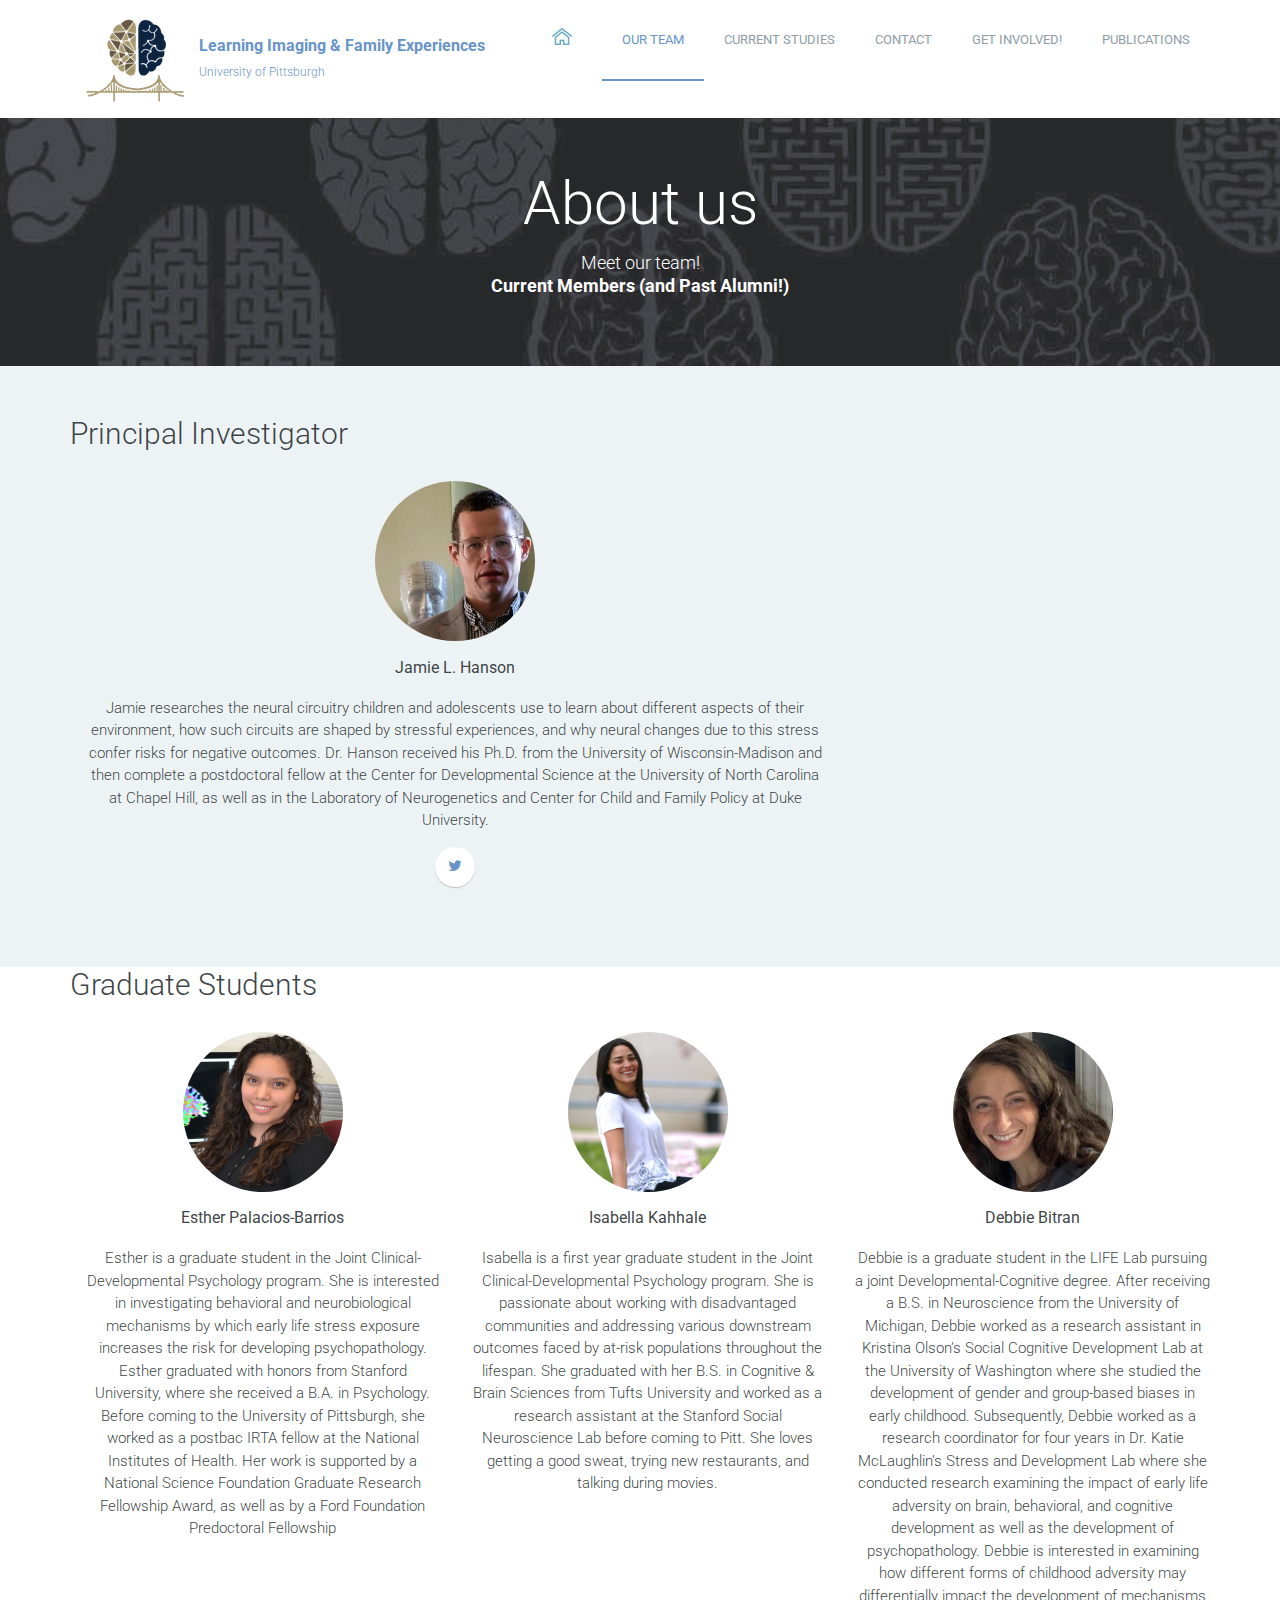
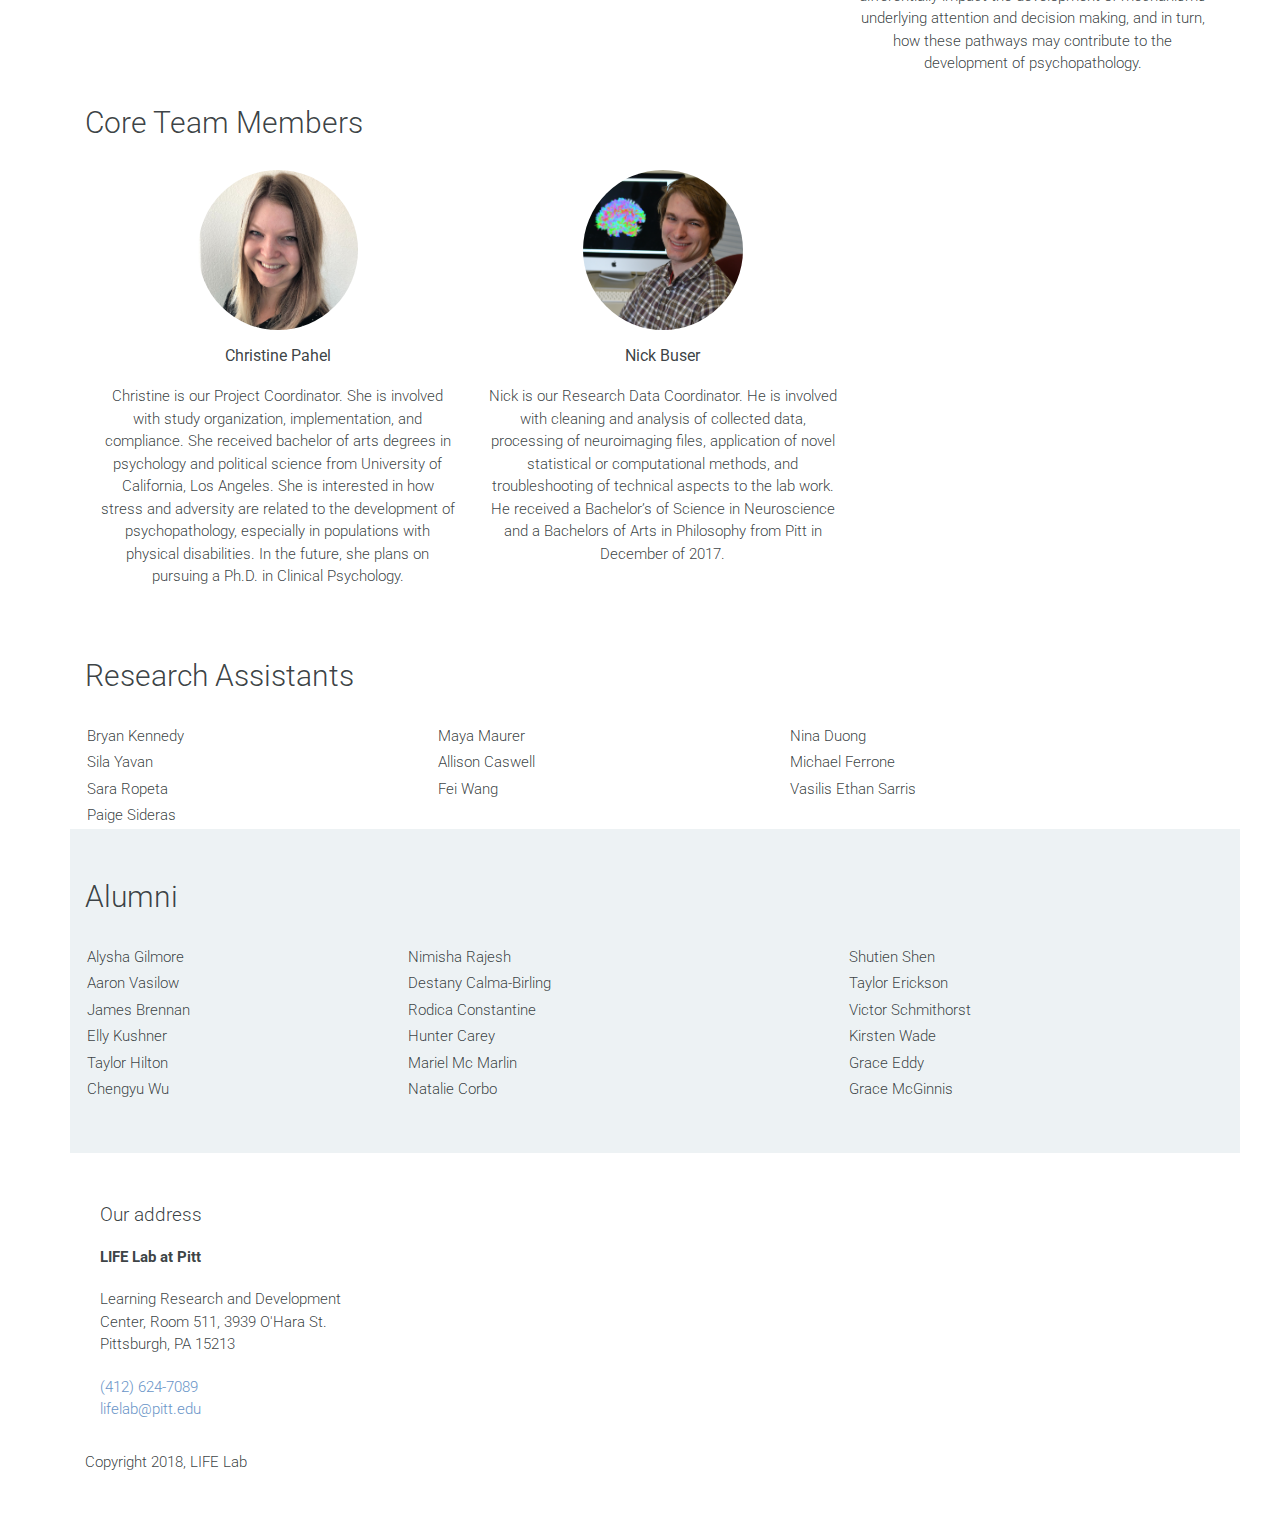
<file: about.html>
<!DOCTYPE html>
<html lang="en">
	<head>
		<meta charset="UTF-8">
		<meta http-equiv="X-UA-Compatible" content="IE=edge">
		<meta name="viewport" content="width=device-width, initial-scale=1.0,maximum-scale=1">

		<title>About: LIFE Lab </title>

		<!-- Loading third party fonts -->
		<link href="http://fonts.googleapis.com/css?family=Roboto:300,400,700|" rel="stylesheet" type="text/css">
		<link href="fonts/font-awesome.min.css" rel="stylesheet" type="text/css">

		<!-- Loading main css file -->
		<link rel="stylesheet" href="style.css">

		<!--[if lt IE 9]>
		<script src="js/ie-support/html5.js"></script>
		<script src="js/ie-support/respond.js"></script>
		<![endif]-->

	</head>



	<body>

		<div class="site-content">
			<header class="site-header" data-bg-image="">
				<div class="container">
					<div class="header-bar">
						<a href="index.html" class="branding">
							<img src="images/logo.png" alt="images/logo.png" class="logo">
							<div class="logo-type">
								<h1 class="site-title">Learning Imaging & Family Experiences</h1>
								<small class="site-description">University of Pittsburgh</small>
							</div>
						</a>

						<nav class="main-navigation">
							<button class="menu-toggle"><i class="fa fa-bars"></i></button>
							<ul class="menu">
								<li class="home menu-item"><a href="index.html"><img src="images/home-icon.png" alt="Home"></a></li>
								<li class="menu-item current-menu-item"><a href="about.html">Our Team</a></li>
								<li class="menu-item"><a href="projects.html">Current Studies</a></li>
								<li class="menu-item"><a href="contact.html">Contact</a></li>
                                                                <li class="menu-item"><a href="get_involved.html">Get Involved!</a></li>
								<li class="menu-item"><a href="publications.html">Publications</a></li>
							</ul>
						</nav>

						<div class="mobile-navigation"></div>
					</div>
				</div>
			</header>

			<div class="page-head" data-bg-image="images/page-head-1.jpg">
				<div class="container">
					<h2 class="page-title">About us</h2>
					<small>Meet our team! </small>
					<h3> Current Members (and Past Alumni!) </h3>
				</div>
			</div>


				<div class="fullwidth-block" data-bg-color="#edf2f4">
					<div class="container">
						<h2 class="section-title">Principal Investigator</h2>
						<div class="row">
							<div class="col-md-8">
								<div class="team">
									<img src="images/hanson.jpg" alt="" class="team-image">
									<h3 class="team-name">Jamie L. Hanson</h3>
									<p>Jamie researches the neural circuitry children and adolescents use to learn about different aspects of their environment, how such circuits are shaped by stressful experiences, and why neural changes due to this stress confer risks for negative outcomes. Dr. Hanson received his Ph.D. from the University of Wisconsin-Madison and then complete a postdoctoral fellow at the Center for Developmental Science at the University of North Carolina at Chapel Hill, as well as in the Laboratory of Neurogenetics and Center for Child and Family Policy at Duke University. </p>
									<div class="social-links">
										<a href="https://twitter.com/jamielarsh"><i class="fa fa-twitter"></i></a>
									</div>
								</div>
							</div>
						</div>
					</div>
				</div>



					<div class="container">
						<h2 class="section-title">Graduate Students </h2>
						<div class="row">
							<div class="col-md-4">
									<div class="team">
									<img src="images/Esther_3.jpeg" alt="" class="team-image">
									<h3 class="team-name">Esther Palacios-Barrios</h3>
									<p>Esther is a graduate student in the Joint Clinical-Developmental Psychology program. She is interested in investigating behavioral and neurobiological mechanisms by which early life stress exposure increases the risk for developing psychopathology. Esther graduated with honors from Stanford University, where she received a B.A. in Psychology. Before coming to the University of Pittsburgh, she worked as a postbac IRTA fellow at the National Institutes of Health. Her work is supported by a National Science Foundation Graduate Research Fellowship Award, as well as by a Ford Foundation Predoctoral Fellowship</p>
									<div class="social-links">
									</div>
								</div>
							</div>


								<div class="col-md-4">
								<div class="team">
									<img src="images/IsabellaKahhale.png" alt="" class="team-image">
									<h3 class="team-name">Isabella Kahhale</h3>
									<p>Isabella is a first year graduate student in the Joint Clinical-Developmental Psychology program. She is passionate about working with disadvantaged communities and addressing various downstream outcomes faced by at-risk populations throughout the lifespan. She graduated with her B.S. in Cognitive & Brain Sciences from Tufts University and worked as a research assistant at the Stanford Social Neuroscience Lab before coming to Pitt. She loves getting a good sweat, trying new restaurants, and talking during movies.</p>
									<div class="social-links">
									</div>
								</div>
							</div>
								<div class="col-md-4">
								<div class="team">
									<img src="images/Debbie_Bitran_2Crop.jpg" alt="" class="team-image">
									<h3 class="team-name">Debbie Bitran</h3>
									<p>Debbie is a graduate student in the LIFE Lab pursuing a joint Developmental-Cognitive degree. After receiving a B.S. in Neuroscience from the University of Michigan, Debbie worked as a research assistant in Kristina Olson’s Social Cognitive Development Lab at the University of Washington where she studied the development of gender and group-based biases in early childhood. Subsequently, Debbie worked as a research coordinator for four years in Dr. Katie McLaughlin’s Stress and Development Lab where she conducted research examining the impact of early life adversity on brain, behavioral, and cognitive development as well as the development of psychopathology. Debbie is interested in examining how different forms of childhood adversity may differentially impact the development of mechanisms underlying attention and decision making, and in turn, how these pathways may contribute to the development of psychopathology.
</p>
									<div class="social-links">
									</div>
								</div>
							</div>





					<div class="container">
						<h2 class="section-title">Core Team Members</h2>
						<div class="row">
							<div class="col-md-4">
								<div class="team">
									<img src="images/Kristy2Crop.jpg" alt="" class="team-image">
									<h3 class="team-name">Christine Pahel</h3>
									<p>Christine is our Project Coordinator. She is involved with study organization, implementation, and compliance. She received bachelor of arts degrees in psychology and political science from University of California, Los Angeles. She is interested in how stress and adversity are related to the development of psychopathology, especially in populations with physical disabilities. In the future, she plans on pursuing a Ph.D. in Clinical Psychology.</p>
									<div class="social-links">
									</div>
								</div>
							</div>


							<div class="col-md-4">
								<div class="team">
									<img src="images/Nick1.jpg" alt="" class="team-image">
									<h3 class="team-name">Nick Buser</h3>
									<p>Nick is our Research Data Coordinator. He is involved with cleaning and analysis of collected data, processing of neuroimaging files, application of novel statistical or computational methods, and troubleshooting of technical aspects to the lab work. He received a Bachelor’s of Science in Neuroscience and a Bachelors of Arts in Philosophy from Pitt in December of 2017.</p>
									<div class="social-links">
									</div>
								</div>
							</div>
								<div class="col-md-4">

						</div>
						</div>
					</div>


				<div class="row">
					<div class="container Research_Assistants">
						<h2 class="section-title">Research Assistants</h2>
						<div class="row">


							<table>
								<tr>
									<td>Bryan Kennedy</td>
									<td>Maya Maurer</td>
									<td>Nina Duong</td>
								</tr>

								<tr>
									<td>Sila Yavan</td>
									<td>Allison Caswell</td>
									<td>Michael Ferrone</td>
								</tr>

								<tr>
									<td>Sara Ropeta</td>
									<td>Fei Wang</td>
									<td>Vasilis Ethan Sarris</td>
								</tr>
								<tr>
									<td>Paige Sideras</td>
							</table>
						</div>
					</div>
				</div>


				<div class="row">
					<div class="fullwidth-block" data-bg-color="#edf2f4">
					<div class="container">


						<h2 class="section-title">Alumni</h2>


							<table>
								<tr>
									<td>Alysha Gilmore</td>
									<td>Nimisha Rajesh</td>
									<td>Shutien Shen</td>
								</tr>

								<tr>
									<td>Aaron Vasilow</td>
									<td>Destany Calma-Birling</td>
									<td>Taylor Erickson</td>
								</tr>

								<tr>
									<td>James Brennan</td>
									<td>Rodica Constantine</td>
									<td>Victor Schmithorst</td>
								</tr>

								<tr>
									<td>Elly Kushner</td>
									<td>Hunter Carey</td>
									<td>Kirsten Wade</td>
								</tr>

								<tr>
									<td>Taylor Hilton</td>
									<td>Mariel Mc Marlin</td>
 									<td>Grace Eddy</td>
								</tr>
								<tr>
									<td>Chengyu Wu</td>
									<td>Natalie Corbo</td>
									<td>Grace McGinnis</td>
							</table>


					</div> <!-- .container -->
				</div>



			</main> <!-- .main-content -->

			<footer class="site-footer">
				<div class="container">
					<div class="row">
						<div class="col-md-3">
							<div class="widget">
								<h3 class="widget-title">Our address</h3>
								<strong>LIFE Lab at Pitt</strong>
								<address>Learning Research and Development Center, Room 511, 3939 O'Hara St. Pittsburgh, PA 15213</address>
								<a href="tel:+1 412 624 7089">(412) 624-7089</a> <br>
								<a href="mailto:lifelab@pitt.edu">lifelab@pitt.edu</a>
							</div>
						</div>
					</div>
					 <!-- .row -->
					<p class="colophon">Copyright 2018, LIFE Lab</p>
				</div>
			</div> <!-- .container -->
			</footer>
		</div>


		<script src="js/jquery-1.11.1.min.js"></script>
		<script src="js/plugins.js"></script>
		<script src="js/app.js"></script>

	</body>

</html>
</file>
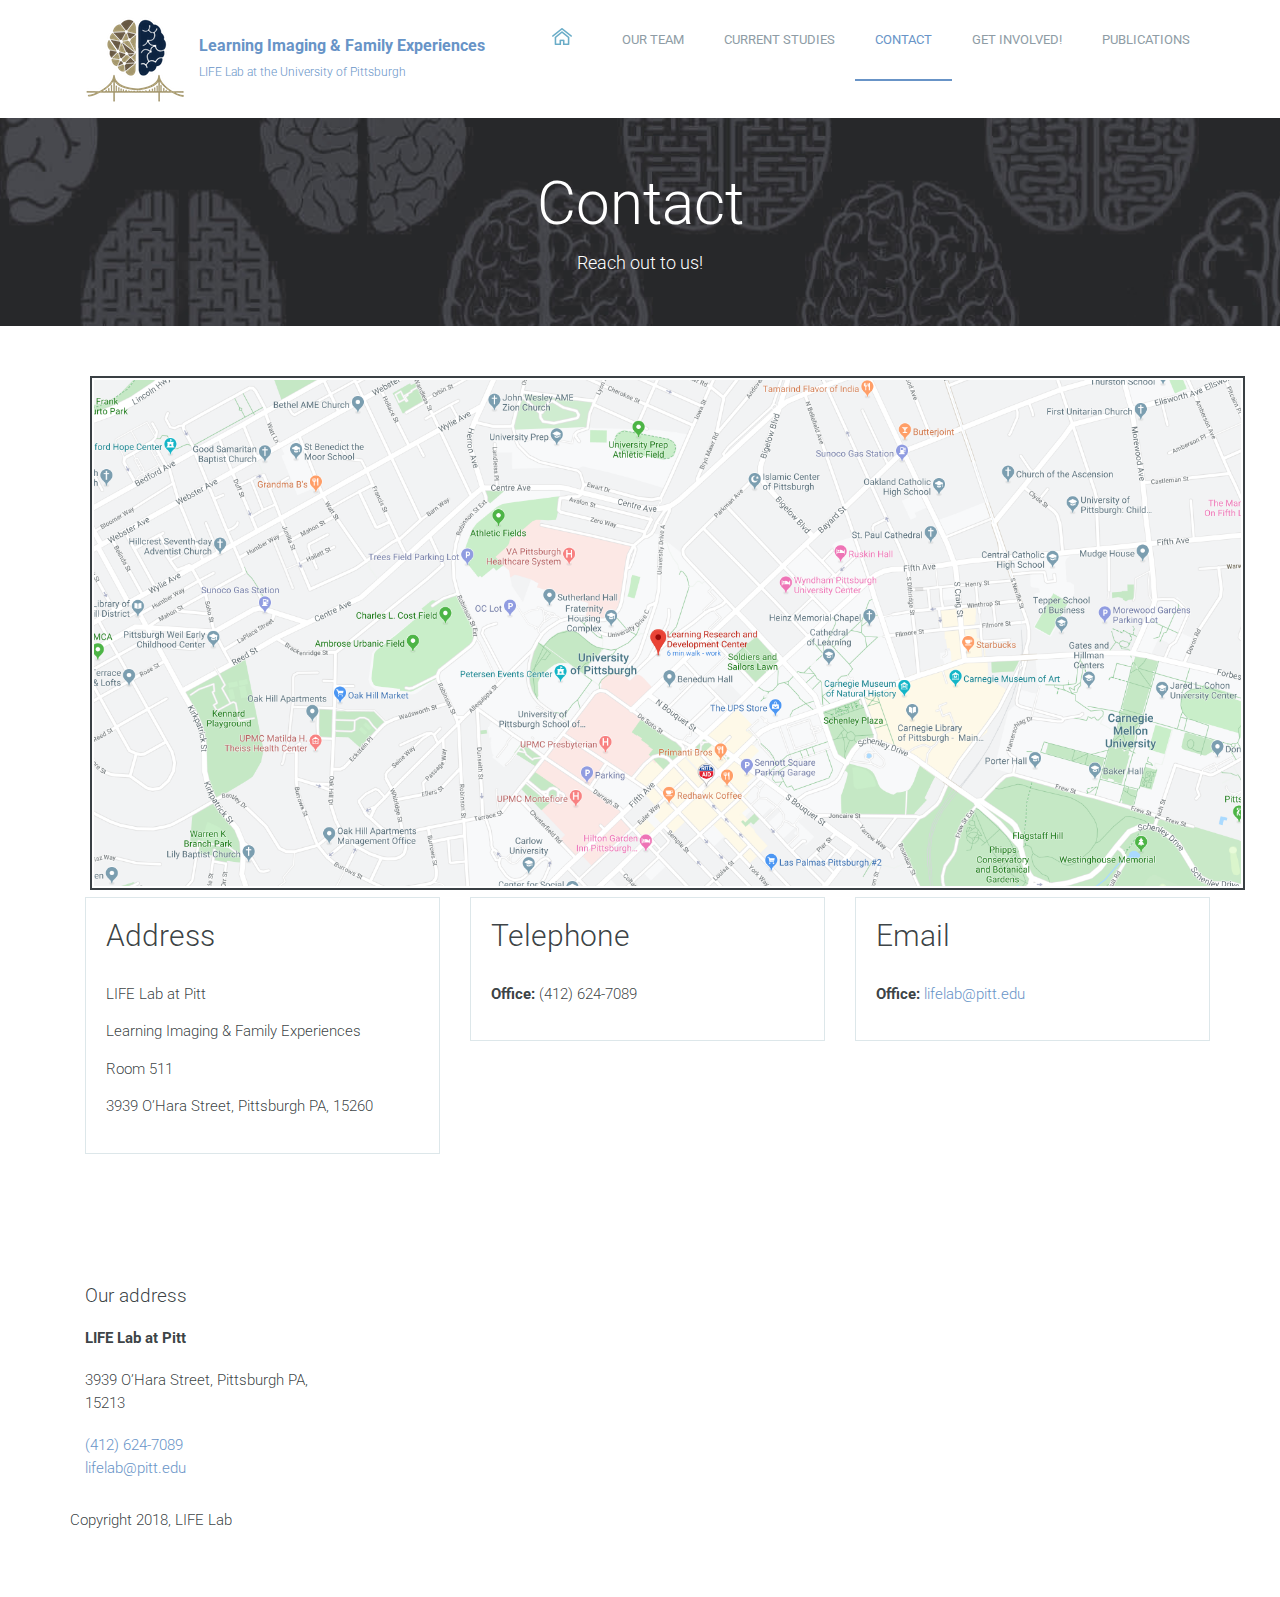
<file: contact.html>
<!DOCTYPE html>
<html lang="en">
	<head>
		<meta charset="UTF-8">
		<meta http-equiv="X-UA-Compatible" content="IE=edge">
		<meta name="viewport" content="width=device-width, initial-scale=1.0,maximum-scale=1">

		<title>Contact : LIFE Lab</title>

		<!-- Loading third party fonts -->
		<link href="http://fonts.googleapis.com/css?family=Roboto:300,400,700|" rel="stylesheet" type="text/css">
		<link href="fonts/font-awesome.min.css" rel="stylesheet" type="text/css">

		<!-- Loading main css file -->
		<link rel="stylesheet" href="style.css">

		<!--[if lt IE 9]>
		<script src="js/ie-support/html5.js"></script>
		<script src="js/ie-support/respond.js"></script>
		<![endif]-->

	</head>


	<body>

		<div class="site-content">
			<header class="site-header" data-bg-image="">
				<div class="container">
					<div class="header-bar">
						<a href="index.html" class="branding">
							<img src="images/logo.png" alt="" class="logo">
							<div class="logo-type">
								<h1 class="site-title">Learning Imaging & Family Experiences</h1>
								<small class="site-description">LIFE Lab at the University of Pittsburgh</small>
							</div>
						</a>

						<nav class="main-navigation">
							<button class="menu-toggle"><i class="fa fa-bars"></i></button>
							<ul class="menu">
								<li class="home menu-item"><a href="index.html"><img src="images/home-icon.png" alt="Home"></a></li>
								<li class="menu-item"><a href="about.html">Our Team</a></li>
								<li class="menu-item"><a href="projects.html">Current Studies</a></li>
								<li class="menu-item current-menu-item"><a href="contact.html">Contact</a></li>
                                                                <li class="menu-item"><a href="get_involved.html">Get Involved!</a></li>
								<li class="menu-item"><a href="publications.html">Publications</a></li>
							</ul>
						</nav>

						<div class="mobile-navigation"></div>
					</div>
				</div>
			</header>

			<div class="page-head" data-bg-image="images/page-head-1.jpg">
				<div class="container">
					<h2 class="page-title">Contact</h2>
					<small>Reach out to us!</small>
				</div>
			</div>

			<main class="main-content">

				<div class="fullwidth-block">
					<div class="container">
						<div class="row">
								<img src="images/LRDC_Location.png" class="LRDC_Map"> </img>
						</div>
						 <div class="row">
						 	<div class="col-md-4">
						 		<div class="boxed-content">
						 			<h2 class="section-title">Address</h2>
						 			<address>
										<p>LIFE Lab at Pitt</p>
						 				<p>Learning Imaging & Family Experiences</p>
										<p>Room 511</p>
										<p>3939 O’Hara Street, Pittsburgh PA, 15260</p>
									</address>
						 		</div>
						 	</div>
						 	<div class="col-md-4">
						 		<div class="boxed-content">
						 			<h2 class="section-title">Telephone</h2>
						 			<p><strong>Office:</strong> (412) 624-7089</p>
						 		</div>
						 	</div>
						 	<div class="col-md-4">
						 		<div class="boxed-content">
						 			<h2 class="section-title">Email</h2>
						 			<p><strong>Office:</strong> <a href="mailto:lifelab@pitt.edu">lifelab@pitt.edu</a></p>
						 		</div>
						 	</div>
						 </div>

<!--						 <div class="row contact-form">
						 	<form action="#">
						 		<div class="col-md-4">
						 			<p><input type="text" placeholder="Your name..."></p>
						 			<p><input type="text" placeholder="Email..."></p>
						 			<p><input type="text" placeholder="Website..."></p>
						 		</div>
						 		<div class="col-md-8">
						 			<p>
						 				<textarea name="" placeholder="Message"></textarea>
						 			</p>
						 			<p class="text-right">
						 				<input type="submit" value="Send message">
						 			</p>
						 		</div>
						 	</form>
						 </div> -->
					</div>
				</div>

<!--				<div class="fullwidth-block" data-bg-color="#edf2f4">
					<div class="container">
						<div class="subscribe-form">
							<h2>Interested in notifcations for opportunities?</h2>
							<form action="">
								<input type="text" placeholder="Enter your email">
								<input type="submit" value="Subscribe">
							</form>
						</div>
					</div>
				</div> -->

			</main> <!-- .main-content -->

			<footer class="site-footer">
				<div class="container">
					<div class="row">
						<div class="col-md-3">
							<div class="widget">
								<h3 class="widget-title">Our address</h3>
								<strong>LIFE Lab at Pitt</strong>
								<address>3939 O’Hara Street, Pittsburgh PA, 15213</address>
								<a href="tel:+1 412 624 7089">(412) 624-7089</a> <br>
								<a href="mailto:lifelab@pitt.edu">lifelab@pitt.edu</a>
							</div>
						</div>

					</div> <!-- .row -->
					<p class="colophon">Copyright 2018, LIFE Lab</p>
				</div> <!-- .container -->
			</div>
			</footer>


		<script src="js/jquery-1.11.1.min.js"></script>
		<script type="text/javascript" src="http://maps.google.com/maps/api/js?sensor=false&amp;language=en"></script>
		<script src="js/plugins.js"></script>
		<script src="js/app.js"></script>

	</body>

</html>
</file>
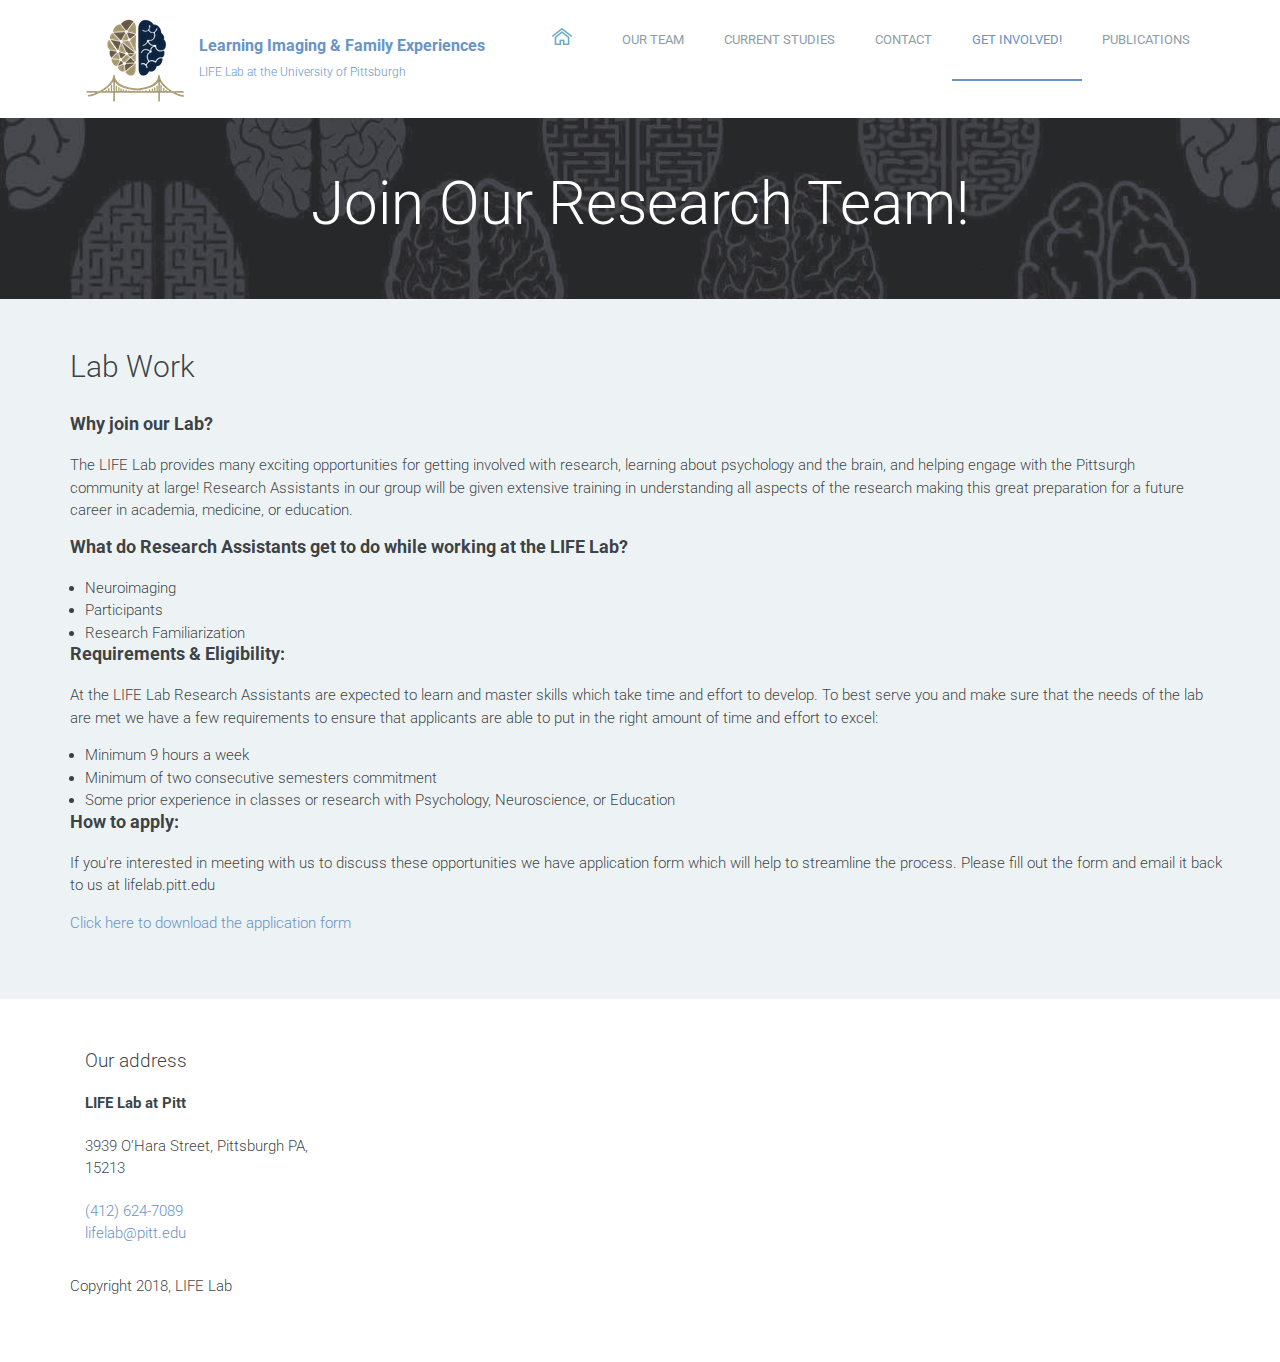
<file: get_involved.html>
<!DOCTYPE html>
<html lang="en">
	<head>
		<meta charset="UTF-8">
		<meta http-equiv="X-UA-Compatible" content="IE=edge">
		<meta name="viewport" content="width=device-width, initial-scale=1.0,maximum-scale=1">

		<title>About: LIFE Lab </title>

		<!-- Loading third party fonts -->
		<link href="http://fonts.googleapis.com/css?family=Roboto:300,400,700|" rel="stylesheet" type="text/css">
		<link href="fonts/font-awesome.min.css" rel="stylesheet" type="text/css">

		<!-- Loading main css file -->
		<link rel="stylesheet" href="style.css">

		<!--[if lt IE 9]>
		<script src="js/ie-support/html5.js"></script>
		<script src="js/ie-support/respond.js"></script>
		<![endif]-->

	</head>



	<body>

		<div class="site-content">
			<header class="site-header" data-bg-image="">
				<div class="container">
					<div class="header-bar">
						<a href="index.html" class="branding">
							<img src="images/logo.png" alt="" class="logo">
							<div class="logo-type">
								<h1 class="site-title">Learning Imaging & Family Experiences</h1>
								<small class="site-description">LIFE Lab at the University of Pittsburgh</small>
							</div>
						</a>

						<nav class="main-navigation">
							<button class="menu-toggle"><i class="fa fa-bars"></i></button>
							<ul class="menu">
								<li class="home menu-item"><a href="index.html"><img src="images/home-icon.png" alt="Home"></a></li>
								<li class="menu-item"><a href="about.html">Our Team</a></li>
								<li class="menu-item"><a href="projects.html">Current Studies</a></li>
								<li class="menu-item"><a href="contact.html">Contact</a></li>
                                                                <li class="menu-item current-menu-item"><a href="get_involved.html">Get Involved!</a></li>
								<li class="menu-item"><a href="publications.html">Publications</a></li>
							</ul>
						</nav>

						<div class="mobile-navigation"></div>
					</div>
				</div>
			</header>

			<div class="page-head" data-bg-image="images/page-head-1.jpg">
				<div class="container">
					<h2 class="page-title">Join Our Research Team!</h2>
				</div>
			</div>


			<main class="main-content">

 				<div class="fullwidth-block" data-bg-color="#edf2f4">
					<div class="container">
						<h2 class="section-title">Lab Work</h2>
							<h3> Why join our Lab? </h3>
								<p> The LIFE Lab provides many exciting opportunities for getting involved with research, learning about psychology and the brain, and helping engage with the Pittsurgh community at large! Research Assistants in our group will be given extensive training in understanding all aspects of the research making this great preparation for a future career in academia, medicine, or education. </p>

							<h3>What do Research Assistants get to do while working at the LIFE Lab?</h3>

						<div class="row">
							<div class="col-md-4">
							<!--	<div class="post">
									<figure class="featured-image"><img src="images/diffusion1.png" alt=""></figure>
									<h2 class="entry-title">Diffusion Imaging</h2>
									<small class="date"></small>
									<p>Opportunities to learn how to work with novel techniques in brain imaging!</p>
								</div>
							</div>
							<div class="col-md-4">
								<div class="post">
									<figure class="featured-image"><img src="images/AYD2.jpg" alt=""></figure>
									<h2 class="entry-title">Research Adolescent and Childhood Development</h2>
									<small class="date"></small>
									<p>Multiple active studies providing the chance to become familiar with psychological measures, research, and interacting with participants!</p>
								</div> -->

							<ul>
								<li> Neuroimaging</li>
								<li> Participants</li>
								<li> Research Familiarization </li>
							</ul>
							</div>
						</div> <!-- .row -->

						<div class="row">
							<h3> Requirements & Eligibility: </h3>
								<p> At the LIFE Lab Research Assistants are expected to learn and master skills which take time and effort to develop. To best serve you and make sure that the needs of the lab are met we have a few requirements to ensure that applicants are able to put in the right amount of time and effort to excel: </p>
								<ul class="extra_indent">
									<li>Minimum 9 hours a week</li>
									<li>Minimum of two consecutive semesters commitment</li>
									<li>Some prior experience in classes or research with Psychology, Neuroscience, or Education</li>
								</ul>
						

							<h3> How to apply: </h3>
								<p> If you're interested in meeting with us to discuss these opportunities we have application form which will help to streamline the process. Please fill out the form and email it back to us at lifelab.pitt.edu</p>
								<p><a href="application.doc">Click here to download the application form</a></p>
					</div> <!-- .container -->
				</div> <!-- .fullwidth-block -->


			</main>
	<footer class="site-footer">
				<div class="container">
					<div class="row">
						<div class="col-md-3">
							<div class="widget">
								<h3 class="widget-title">Our address</h3>
								<strong>LIFE Lab at Pitt</strong>
								<address>3939 O’Hara Street, Pittsburgh PA, 15213</address>
								<a href="tel:+1 412 624 7089">(412) 624-7089</a> <br>
								<a href="mailto:lifelab@pitt.edu">lifelab@pitt.edu</a>
							</div>
						</div>

					</div> <!-- .row -->
					<p class="colophon">Copyright 2018, LIFE Lab</p>
				</div> <!-- .container -->
			</div>
			</footer>


		<script src="js/jquery-1.11.1.min.js"></script>
		<script type="text/javascript" src="http://maps.google.com/maps/api/js?sensor=false&amp;language=en"></script>
		<script src="js/plugins.js"></script>
		<script src="js/app.js"></script>

	</body>

</html>
</file>
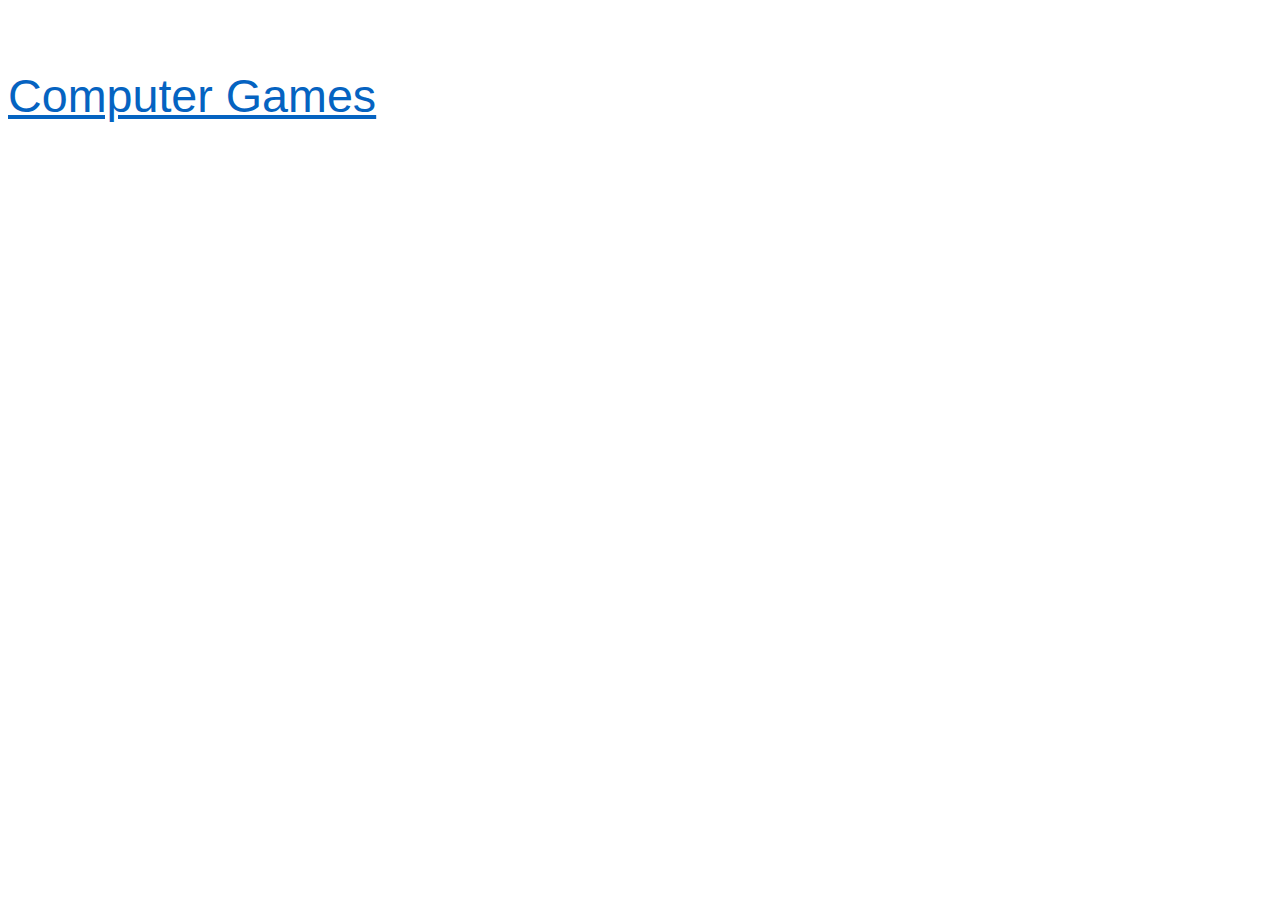
<file: pennhills.html>
<html xmlns:o="urn:schemas-microsoft-com:office:office"
xmlns:w="urn:schemas-microsoft-com:office:word"
xmlns:m="http://schemas.microsoft.com/office/2004/12/omml"
xmlns="http://www.w3.org/TR/REC-html40">

<head>
<meta http-equiv=Content-Type content="text/html; charset=utf-8">
<meta name=ProgId content=Word.Document>
<meta name=Generator content="Microsoft Word 15">
<meta name=Originator content="Microsoft Word 15">
<link rel=File-List href="Full%20Gorilla%20Task%20Battery.fld/filelist.xml">
<!--[if gte mso 9]><xml>
 <o:DocumentProperties>
  <o:Author>Jamie Hanson</o:Author>
  <o:LastAuthor>Jamie Hanson</o:LastAuthor>
  <o:Revision>1</o:Revision>
  <o:TotalTime>1</o:TotalTime>
  <o:Created>2019-02-27T21:28:00Z</o:Created>
  <o:LastSaved>2019-02-27T21:29:00Z</o:LastSaved>
  <o:Pages>1</o:Pages>
  <o:Words>19</o:Words>
  <o:Characters>109</o:Characters>
  <o:Lines>1</o:Lines>
  <o:Paragraphs>1</o:Paragraphs>
  <o:CharactersWithSpaces>127</o:CharactersWithSpaces>
  <o:Version>16.00</o:Version>
 </o:DocumentProperties>
 <o:OfficeDocumentSettings>
  <o:AllowPNG/>
 </o:OfficeDocumentSettings>
</xml><![endif]-->
<link rel=themeData href="Full%20Gorilla%20Task%20Battery.fld/themedata.thmx">
<link rel=colorSchemeMapping
href="Full%20Gorilla%20Task%20Battery.fld/colorschememapping.xml">
<!--[if gte mso 9]><xml>
 <w:WordDocument>
  <w:SpellingState>Clean</w:SpellingState>
  <w:GrammarState>Clean</w:GrammarState>
  <w:TrackMoves>false</w:TrackMoves>
  <w:TrackFormatting/>
  <w:PunctuationKerning/>
  <w:ValidateAgainstSchemas/>
  <w:SaveIfXMLInvalid>false</w:SaveIfXMLInvalid>
  <w:IgnoreMixedContent>false</w:IgnoreMixedContent>
  <w:AlwaysShowPlaceholderText>false</w:AlwaysShowPlaceholderText>
  <w:DoNotPromoteQF/>
  <w:LidThemeOther>EN-US</w:LidThemeOther>
  <w:LidThemeAsian>X-NONE</w:LidThemeAsian>
  <w:LidThemeComplexScript>X-NONE</w:LidThemeComplexScript>
  <w:Compatibility>
   <w:BreakWrappedTables/>
   <w:SnapToGridInCell/>
   <w:WrapTextWithPunct/>
   <w:UseAsianBreakRules/>
   <w:DontGrowAutofit/>
   <w:SplitPgBreakAndParaMark/>
   <w:EnableOpenTypeKerning/>
   <w:DontFlipMirrorIndents/>
   <w:OverrideTableStyleHps/>
  </w:Compatibility>
  <m:mathPr>
   <m:mathFont m:val="Cambria Math"/>
   <m:brkBin m:val="before"/>
   <m:brkBinSub m:val="&#45;-"/>
   <m:smallFrac m:val="off"/>
   <m:dispDef/>
   <m:lMargin m:val="0"/>
   <m:rMargin m:val="0"/>
   <m:defJc m:val="centerGroup"/>
   <m:wrapIndent m:val="1440"/>
   <m:intLim m:val="subSup"/>
   <m:naryLim m:val="undOvr"/>
  </m:mathPr></w:WordDocument>
</xml><![endif]--><!--[if gte mso 9]><xml>
 <w:LatentStyles DefLockedState="false" DefUnhideWhenUsed="false"
  DefSemiHidden="false" DefQFormat="false" DefPriority="99"
  LatentStyleCount="375">
  <w:LsdException Locked="false" Priority="0" QFormat="true" Name="Normal"/>
  <w:LsdException Locked="false" Priority="9" QFormat="true" Name="heading 1"/>
  <w:LsdException Locked="false" Priority="9" SemiHidden="true"
   UnhideWhenUsed="true" QFormat="true" Name="heading 2"/>
  <w:LsdException Locked="false" Priority="9" SemiHidden="true"
   UnhideWhenUsed="true" QFormat="true" Name="heading 3"/>
  <w:LsdException Locked="false" Priority="9" SemiHidden="true"
   UnhideWhenUsed="true" QFormat="true" Name="heading 4"/>
  <w:LsdException Locked="false" Priority="9" SemiHidden="true"
   UnhideWhenUsed="true" QFormat="true" Name="heading 5"/>
  <w:LsdException Locked="false" Priority="9" SemiHidden="true"
   UnhideWhenUsed="true" QFormat="true" Name="heading 6"/>
  <w:LsdException Locked="false" Priority="9" SemiHidden="true"
   UnhideWhenUsed="true" QFormat="true" Name="heading 7"/>
  <w:LsdException Locked="false" Priority="9" SemiHidden="true"
   UnhideWhenUsed="true" QFormat="true" Name="heading 8"/>
  <w:LsdException Locked="false" Priority="9" SemiHidden="true"
   UnhideWhenUsed="true" QFormat="true" Name="heading 9"/>
  <w:LsdException Locked="false" SemiHidden="true" UnhideWhenUsed="true"
   Name="index 1"/>
  <w:LsdException Locked="false" SemiHidden="true" UnhideWhenUsed="true"
   Name="index 2"/>
  <w:LsdException Locked="false" SemiHidden="true" UnhideWhenUsed="true"
   Name="index 3"/>
  <w:LsdException Locked="false" SemiHidden="true" UnhideWhenUsed="true"
   Name="index 4"/>
  <w:LsdException Locked="false" SemiHidden="true" UnhideWhenUsed="true"
   Name="index 5"/>
  <w:LsdException Locked="false" SemiHidden="true" UnhideWhenUsed="true"
   Name="index 6"/>
  <w:LsdException Locked="false" SemiHidden="true" UnhideWhenUsed="true"
   Name="index 7"/>
  <w:LsdException Locked="false" SemiHidden="true" UnhideWhenUsed="true"
   Name="index 8"/>
  <w:LsdException Locked="false" SemiHidden="true" UnhideWhenUsed="true"
   Name="index 9"/>
  <w:LsdException Locked="false" Priority="39" SemiHidden="true"
   UnhideWhenUsed="true" Name="toc 1"/>
  <w:LsdException Locked="false" Priority="39" SemiHidden="true"
   UnhideWhenUsed="true" Name="toc 2"/>
  <w:LsdException Locked="false" Priority="39" SemiHidden="true"
   UnhideWhenUsed="true" Name="toc 3"/>
  <w:LsdException Locked="false" Priority="39" SemiHidden="true"
   UnhideWhenUsed="true" Name="toc 4"/>
  <w:LsdException Locked="false" Priority="39" SemiHidden="true"
   UnhideWhenUsed="true" Name="toc 5"/>
  <w:LsdException Locked="false" Priority="39" SemiHidden="true"
   UnhideWhenUsed="true" Name="toc 6"/>
  <w:LsdException Locked="false" Priority="39" SemiHidden="true"
   UnhideWhenUsed="true" Name="toc 7"/>
  <w:LsdException Locked="false" Priority="39" SemiHidden="true"
   UnhideWhenUsed="true" Name="toc 8"/>
  <w:LsdException Locked="false" Priority="39" SemiHidden="true"
   UnhideWhenUsed="true" Name="toc 9"/>
  <w:LsdException Locked="false" SemiHidden="true" UnhideWhenUsed="true"
   Name="Normal Indent"/>
  <w:LsdException Locked="false" SemiHidden="true" UnhideWhenUsed="true"
   Name="footnote text"/>
  <w:LsdException Locked="false" SemiHidden="true" UnhideWhenUsed="true"
   Name="annotation text"/>
  <w:LsdException Locked="false" SemiHidden="true" UnhideWhenUsed="true"
   Name="header"/>
  <w:LsdException Locked="false" SemiHidden="true" UnhideWhenUsed="true"
   Name="footer"/>
  <w:LsdException Locked="false" SemiHidden="true" UnhideWhenUsed="true"
   Name="index heading"/>
  <w:LsdException Locked="false" Priority="35" SemiHidden="true"
   UnhideWhenUsed="true" QFormat="true" Name="caption"/>
  <w:LsdException Locked="false" SemiHidden="true" UnhideWhenUsed="true"
   Name="table of figures"/>
  <w:LsdException Locked="false" SemiHidden="true" UnhideWhenUsed="true"
   Name="envelope address"/>
  <w:LsdException Locked="false" SemiHidden="true" UnhideWhenUsed="true"
   Name="envelope return"/>
  <w:LsdException Locked="false" SemiHidden="true" UnhideWhenUsed="true"
   Name="footnote reference"/>
  <w:LsdException Locked="false" SemiHidden="true" UnhideWhenUsed="true"
   Name="annotation reference"/>
  <w:LsdException Locked="false" SemiHidden="true" UnhideWhenUsed="true"
   Name="line number"/>
  <w:LsdException Locked="false" SemiHidden="true" UnhideWhenUsed="true"
   Name="page number"/>
  <w:LsdException Locked="false" SemiHidden="true" UnhideWhenUsed="true"
   Name="endnote reference"/>
  <w:LsdException Locked="false" SemiHidden="true" UnhideWhenUsed="true"
   Name="endnote text"/>
  <w:LsdException Locked="false" SemiHidden="true" UnhideWhenUsed="true"
   Name="table of authorities"/>
  <w:LsdException Locked="false" SemiHidden="true" UnhideWhenUsed="true"
   Name="macro"/>
  <w:LsdException Locked="false" SemiHidden="true" UnhideWhenUsed="true"
   Name="toa heading"/>
  <w:LsdException Locked="false" SemiHidden="true" UnhideWhenUsed="true"
   Name="List"/>
  <w:LsdException Locked="false" SemiHidden="true" UnhideWhenUsed="true"
   Name="List Bullet"/>
  <w:LsdException Locked="false" SemiHidden="true" UnhideWhenUsed="true"
   Name="List Number"/>
  <w:LsdException Locked="false" SemiHidden="true" UnhideWhenUsed="true"
   Name="List 2"/>
  <w:LsdException Locked="false" SemiHidden="true" UnhideWhenUsed="true"
   Name="List 3"/>
  <w:LsdException Locked="false" SemiHidden="true" UnhideWhenUsed="true"
   Name="List 4"/>
  <w:LsdException Locked="false" SemiHidden="true" UnhideWhenUsed="true"
   Name="List 5"/>
  <w:LsdException Locked="false" SemiHidden="true" UnhideWhenUsed="true"
   Name="List Bullet 2"/>
  <w:LsdException Locked="false" SemiHidden="true" UnhideWhenUsed="true"
   Name="List Bullet 3"/>
  <w:LsdException Locked="false" SemiHidden="true" UnhideWhenUsed="true"
   Name="List Bullet 4"/>
  <w:LsdException Locked="false" SemiHidden="true" UnhideWhenUsed="true"
   Name="List Bullet 5"/>
  <w:LsdException Locked="false" SemiHidden="true" UnhideWhenUsed="true"
   Name="List Number 2"/>
  <w:LsdException Locked="false" SemiHidden="true" UnhideWhenUsed="true"
   Name="List Number 3"/>
  <w:LsdException Locked="false" SemiHidden="true" UnhideWhenUsed="true"
   Name="List Number 4"/>
  <w:LsdException Locked="false" SemiHidden="true" UnhideWhenUsed="true"
   Name="List Number 5"/>
  <w:LsdException Locked="false" Priority="10" QFormat="true" Name="Title"/>
  <w:LsdException Locked="false" SemiHidden="true" UnhideWhenUsed="true"
   Name="Closing"/>
  <w:LsdException Locked="false" SemiHidden="true" UnhideWhenUsed="true"
   Name="Signature"/>
  <w:LsdException Locked="false" Priority="1" SemiHidden="true"
   UnhideWhenUsed="true" Name="Default Paragraph Font"/>
  <w:LsdException Locked="false" SemiHidden="true" UnhideWhenUsed="true"
   Name="Body Text"/>
  <w:LsdException Locked="false" SemiHidden="true" UnhideWhenUsed="true"
   Name="Body Text Indent"/>
  <w:LsdException Locked="false" SemiHidden="true" UnhideWhenUsed="true"
   Name="List Continue"/>
  <w:LsdException Locked="false" SemiHidden="true" UnhideWhenUsed="true"
   Name="List Continue 2"/>
  <w:LsdException Locked="false" SemiHidden="true" UnhideWhenUsed="true"
   Name="List Continue 3"/>
  <w:LsdException Locked="false" SemiHidden="true" UnhideWhenUsed="true"
   Name="List Continue 4"/>
  <w:LsdException Locked="false" SemiHidden="true" UnhideWhenUsed="true"
   Name="List Continue 5"/>
  <w:LsdException Locked="false" SemiHidden="true" UnhideWhenUsed="true"
   Name="Message Header"/>
  <w:LsdException Locked="false" Priority="11" QFormat="true" Name="Subtitle"/>
  <w:LsdException Locked="false" SemiHidden="true" UnhideWhenUsed="true"
   Name="Salutation"/>
  <w:LsdException Locked="false" SemiHidden="true" UnhideWhenUsed="true"
   Name="Date"/>
  <w:LsdException Locked="false" SemiHidden="true" UnhideWhenUsed="true"
   Name="Body Text First Indent"/>
  <w:LsdException Locked="false" SemiHidden="true" UnhideWhenUsed="true"
   Name="Body Text First Indent 2"/>
  <w:LsdException Locked="false" SemiHidden="true" UnhideWhenUsed="true"
   Name="Note Heading"/>
  <w:LsdException Locked="false" SemiHidden="true" UnhideWhenUsed="true"
   Name="Body Text 2"/>
  <w:LsdException Locked="false" SemiHidden="true" UnhideWhenUsed="true"
   Name="Body Text 3"/>
  <w:LsdException Locked="false" SemiHidden="true" UnhideWhenUsed="true"
   Name="Body Text Indent 2"/>
  <w:LsdException Locked="false" SemiHidden="true" UnhideWhenUsed="true"
   Name="Body Text Indent 3"/>
  <w:LsdException Locked="false" SemiHidden="true" UnhideWhenUsed="true"
   Name="Block Text"/>
  <w:LsdException Locked="false" SemiHidden="true" UnhideWhenUsed="true"
   Name="Hyperlink"/>
  <w:LsdException Locked="false" SemiHidden="true" UnhideWhenUsed="true"
   Name="FollowedHyperlink"/>
  <w:LsdException Locked="false" Priority="22" QFormat="true" Name="Strong"/>
  <w:LsdException Locked="false" Priority="20" QFormat="true" Name="Emphasis"/>
  <w:LsdException Locked="false" SemiHidden="true" UnhideWhenUsed="true"
   Name="Document Map"/>
  <w:LsdException Locked="false" SemiHidden="true" UnhideWhenUsed="true"
   Name="Plain Text"/>
  <w:LsdException Locked="false" SemiHidden="true" UnhideWhenUsed="true"
   Name="E-mail Signature"/>
  <w:LsdException Locked="false" SemiHidden="true" UnhideWhenUsed="true"
   Name="HTML Top of Form"/>
  <w:LsdException Locked="false" SemiHidden="true" UnhideWhenUsed="true"
   Name="HTML Bottom of Form"/>
  <w:LsdException Locked="false" SemiHidden="true" UnhideWhenUsed="true"
   Name="Normal (Web)"/>
  <w:LsdException Locked="false" SemiHidden="true" UnhideWhenUsed="true"
   Name="HTML Acronym"/>
  <w:LsdException Locked="false" SemiHidden="true" UnhideWhenUsed="true"
   Name="HTML Address"/>
  <w:LsdException Locked="false" SemiHidden="true" UnhideWhenUsed="true"
   Name="HTML Cite"/>
  <w:LsdException Locked="false" SemiHidden="true" UnhideWhenUsed="true"
   Name="HTML Code"/>
  <w:LsdException Locked="false" SemiHidden="true" UnhideWhenUsed="true"
   Name="HTML Definition"/>
  <w:LsdException Locked="false" SemiHidden="true" UnhideWhenUsed="true"
   Name="HTML Keyboard"/>
  <w:LsdException Locked="false" SemiHidden="true" UnhideWhenUsed="true"
   Name="HTML Preformatted"/>
  <w:LsdException Locked="false" SemiHidden="true" UnhideWhenUsed="true"
   Name="HTML Sample"/>
  <w:LsdException Locked="false" SemiHidden="true" UnhideWhenUsed="true"
   Name="HTML Typewriter"/>
  <w:LsdException Locked="false" SemiHidden="true" UnhideWhenUsed="true"
   Name="HTML Variable"/>
  <w:LsdException Locked="false" SemiHidden="true" UnhideWhenUsed="true"
   Name="Normal Table"/>
  <w:LsdException Locked="false" SemiHidden="true" UnhideWhenUsed="true"
   Name="annotation subject"/>
  <w:LsdException Locked="false" SemiHidden="true" UnhideWhenUsed="true"
   Name="No List"/>
  <w:LsdException Locked="false" SemiHidden="true" UnhideWhenUsed="true"
   Name="Outline List 1"/>
  <w:LsdException Locked="false" SemiHidden="true" UnhideWhenUsed="true"
   Name="Outline List 2"/>
  <w:LsdException Locked="false" SemiHidden="true" UnhideWhenUsed="true"
   Name="Outline List 3"/>
  <w:LsdException Locked="false" SemiHidden="true" UnhideWhenUsed="true"
   Name="Table Simple 1"/>
  <w:LsdException Locked="false" SemiHidden="true" UnhideWhenUsed="true"
   Name="Table Simple 2"/>
  <w:LsdException Locked="false" SemiHidden="true" UnhideWhenUsed="true"
   Name="Table Simple 3"/>
  <w:LsdException Locked="false" SemiHidden="true" UnhideWhenUsed="true"
   Name="Table Classic 1"/>
  <w:LsdException Locked="false" SemiHidden="true" UnhideWhenUsed="true"
   Name="Table Classic 2"/>
  <w:LsdException Locked="false" SemiHidden="true" UnhideWhenUsed="true"
   Name="Table Classic 3"/>
  <w:LsdException Locked="false" SemiHidden="true" UnhideWhenUsed="true"
   Name="Table Classic 4"/>
  <w:LsdException Locked="false" SemiHidden="true" UnhideWhenUsed="true"
   Name="Table Colorful 1"/>
  <w:LsdException Locked="false" SemiHidden="true" UnhideWhenUsed="true"
   Name="Table Colorful 2"/>
  <w:LsdException Locked="false" SemiHidden="true" UnhideWhenUsed="true"
   Name="Table Colorful 3"/>
  <w:LsdException Locked="false" SemiHidden="true" UnhideWhenUsed="true"
   Name="Table Columns 1"/>
  <w:LsdException Locked="false" SemiHidden="true" UnhideWhenUsed="true"
   Name="Table Columns 2"/>
  <w:LsdException Locked="false" SemiHidden="true" UnhideWhenUsed="true"
   Name="Table Columns 3"/>
  <w:LsdException Locked="false" SemiHidden="true" UnhideWhenUsed="true"
   Name="Table Columns 4"/>
  <w:LsdException Locked="false" SemiHidden="true" UnhideWhenUsed="true"
   Name="Table Columns 5"/>
  <w:LsdException Locked="false" SemiHidden="true" UnhideWhenUsed="true"
   Name="Table Grid 1"/>
  <w:LsdException Locked="false" SemiHidden="true" UnhideWhenUsed="true"
   Name="Table Grid 2"/>
  <w:LsdException Locked="false" SemiHidden="true" UnhideWhenUsed="true"
   Name="Table Grid 3"/>
  <w:LsdException Locked="false" SemiHidden="true" UnhideWhenUsed="true"
   Name="Table Grid 4"/>
  <w:LsdException Locked="false" SemiHidden="true" UnhideWhenUsed="true"
   Name="Table Grid 5"/>
  <w:LsdException Locked="false" SemiHidden="true" UnhideWhenUsed="true"
   Name="Table Grid 6"/>
  <w:LsdException Locked="false" SemiHidden="true" UnhideWhenUsed="true"
   Name="Table Grid 7"/>
  <w:LsdException Locked="false" SemiHidden="true" UnhideWhenUsed="true"
   Name="Table Grid 8"/>
  <w:LsdException Locked="false" SemiHidden="true" UnhideWhenUsed="true"
   Name="Table List 1"/>
  <w:LsdException Locked="false" SemiHidden="true" UnhideWhenUsed="true"
   Name="Table List 2"/>
  <w:LsdException Locked="false" SemiHidden="true" UnhideWhenUsed="true"
   Name="Table List 3"/>
  <w:LsdException Locked="false" SemiHidden="true" UnhideWhenUsed="true"
   Name="Table List 4"/>
  <w:LsdException Locked="false" SemiHidden="true" UnhideWhenUsed="true"
   Name="Table List 5"/>
  <w:LsdException Locked="false" SemiHidden="true" UnhideWhenUsed="true"
   Name="Table List 6"/>
  <w:LsdException Locked="false" SemiHidden="true" UnhideWhenUsed="true"
   Name="Table List 7"/>
  <w:LsdException Locked="false" SemiHidden="true" UnhideWhenUsed="true"
   Name="Table List 8"/>
  <w:LsdException Locked="false" SemiHidden="true" UnhideWhenUsed="true"
   Name="Table 3D effects 1"/>
  <w:LsdException Locked="false" SemiHidden="true" UnhideWhenUsed="true"
   Name="Table 3D effects 2"/>
  <w:LsdException Locked="false" SemiHidden="true" UnhideWhenUsed="true"
   Name="Table 3D effects 3"/>
  <w:LsdException Locked="false" SemiHidden="true" UnhideWhenUsed="true"
   Name="Table Contemporary"/>
  <w:LsdException Locked="false" SemiHidden="true" UnhideWhenUsed="true"
   Name="Table Elegant"/>
  <w:LsdException Locked="false" SemiHidden="true" UnhideWhenUsed="true"
   Name="Table Professional"/>
  <w:LsdException Locked="false" SemiHidden="true" UnhideWhenUsed="true"
   Name="Table Subtle 1"/>
  <w:LsdException Locked="false" SemiHidden="true" UnhideWhenUsed="true"
   Name="Table Subtle 2"/>
  <w:LsdException Locked="false" SemiHidden="true" UnhideWhenUsed="true"
   Name="Table Web 1"/>
  <w:LsdException Locked="false" SemiHidden="true" UnhideWhenUsed="true"
   Name="Table Web 2"/>
  <w:LsdException Locked="false" SemiHidden="true" UnhideWhenUsed="true"
   Name="Table Web 3"/>
  <w:LsdException Locked="false" SemiHidden="true" UnhideWhenUsed="true"
   Name="Balloon Text"/>
  <w:LsdException Locked="false" Priority="39" Name="Table Grid"/>
  <w:LsdException Locked="false" SemiHidden="true" UnhideWhenUsed="true"
   Name="Table Theme"/>
  <w:LsdException Locked="false" SemiHidden="true" Name="Placeholder Text"/>
  <w:LsdException Locked="false" Priority="1" QFormat="true" Name="No Spacing"/>
  <w:LsdException Locked="false" Priority="60" Name="Light Shading"/>
  <w:LsdException Locked="false" Priority="61" Name="Light List"/>
  <w:LsdException Locked="false" Priority="62" Name="Light Grid"/>
  <w:LsdException Locked="false" Priority="63" Name="Medium Shading 1"/>
  <w:LsdException Locked="false" Priority="64" Name="Medium Shading 2"/>
  <w:LsdException Locked="false" Priority="65" Name="Medium List 1"/>
  <w:LsdException Locked="false" Priority="66" Name="Medium List 2"/>
  <w:LsdException Locked="false" Priority="67" Name="Medium Grid 1"/>
  <w:LsdException Locked="false" Priority="68" Name="Medium Grid 2"/>
  <w:LsdException Locked="false" Priority="69" Name="Medium Grid 3"/>
  <w:LsdException Locked="false" Priority="70" Name="Dark List"/>
  <w:LsdException Locked="false" Priority="71" Name="Colorful Shading"/>
  <w:LsdException Locked="false" Priority="72" Name="Colorful List"/>
  <w:LsdException Locked="false" Priority="73" Name="Colorful Grid"/>
  <w:LsdException Locked="false" Priority="60" Name="Light Shading Accent 1"/>
  <w:LsdException Locked="false" Priority="61" Name="Light List Accent 1"/>
  <w:LsdException Locked="false" Priority="62" Name="Light Grid Accent 1"/>
  <w:LsdException Locked="false" Priority="63" Name="Medium Shading 1 Accent 1"/>
  <w:LsdException Locked="false" Priority="64" Name="Medium Shading 2 Accent 1"/>
  <w:LsdException Locked="false" Priority="65" Name="Medium List 1 Accent 1"/>
  <w:LsdException Locked="false" SemiHidden="true" Name="Revision"/>
  <w:LsdException Locked="false" Priority="34" QFormat="true"
   Name="List Paragraph"/>
  <w:LsdException Locked="false" Priority="29" QFormat="true" Name="Quote"/>
  <w:LsdException Locked="false" Priority="30" QFormat="true"
   Name="Intense Quote"/>
  <w:LsdException Locked="false" Priority="66" Name="Medium List 2 Accent 1"/>
  <w:LsdException Locked="false" Priority="67" Name="Medium Grid 1 Accent 1"/>
  <w:LsdException Locked="false" Priority="68" Name="Medium Grid 2 Accent 1"/>
  <w:LsdException Locked="false" Priority="69" Name="Medium Grid 3 Accent 1"/>
  <w:LsdException Locked="false" Priority="70" Name="Dark List Accent 1"/>
  <w:LsdException Locked="false" Priority="71" Name="Colorful Shading Accent 1"/>
  <w:LsdException Locked="false" Priority="72" Name="Colorful List Accent 1"/>
  <w:LsdException Locked="false" Priority="73" Name="Colorful Grid Accent 1"/>
  <w:LsdException Locked="false" Priority="60" Name="Light Shading Accent 2"/>
  <w:LsdException Locked="false" Priority="61" Name="Light List Accent 2"/>
  <w:LsdException Locked="false" Priority="62" Name="Light Grid Accent 2"/>
  <w:LsdException Locked="false" Priority="63" Name="Medium Shading 1 Accent 2"/>
  <w:LsdException Locked="false" Priority="64" Name="Medium Shading 2 Accent 2"/>
  <w:LsdException Locked="false" Priority="65" Name="Medium List 1 Accent 2"/>
  <w:LsdException Locked="false" Priority="66" Name="Medium List 2 Accent 2"/>
  <w:LsdException Locked="false" Priority="67" Name="Medium Grid 1 Accent 2"/>
  <w:LsdException Locked="false" Priority="68" Name="Medium Grid 2 Accent 2"/>
  <w:LsdException Locked="false" Priority="69" Name="Medium Grid 3 Accent 2"/>
  <w:LsdException Locked="false" Priority="70" Name="Dark List Accent 2"/>
  <w:LsdException Locked="false" Priority="71" Name="Colorful Shading Accent 2"/>
  <w:LsdException Locked="false" Priority="72" Name="Colorful List Accent 2"/>
  <w:LsdException Locked="false" Priority="73" Name="Colorful Grid Accent 2"/>
  <w:LsdException Locked="false" Priority="60" Name="Light Shading Accent 3"/>
  <w:LsdException Locked="false" Priority="61" Name="Light List Accent 3"/>
  <w:LsdException Locked="false" Priority="62" Name="Light Grid Accent 3"/>
  <w:LsdException Locked="false" Priority="63" Name="Medium Shading 1 Accent 3"/>
  <w:LsdException Locked="false" Priority="64" Name="Medium Shading 2 Accent 3"/>
  <w:LsdException Locked="false" Priority="65" Name="Medium List 1 Accent 3"/>
  <w:LsdException Locked="false" Priority="66" Name="Medium List 2 Accent 3"/>
  <w:LsdException Locked="false" Priority="67" Name="Medium Grid 1 Accent 3"/>
  <w:LsdException Locked="false" Priority="68" Name="Medium Grid 2 Accent 3"/>
  <w:LsdException Locked="false" Priority="69" Name="Medium Grid 3 Accent 3"/>
  <w:LsdException Locked="false" Priority="70" Name="Dark List Accent 3"/>
  <w:LsdException Locked="false" Priority="71" Name="Colorful Shading Accent 3"/>
  <w:LsdException Locked="false" Priority="72" Name="Colorful List Accent 3"/>
  <w:LsdException Locked="false" Priority="73" Name="Colorful Grid Accent 3"/>
  <w:LsdException Locked="false" Priority="60" Name="Light Shading Accent 4"/>
  <w:LsdException Locked="false" Priority="61" Name="Light List Accent 4"/>
  <w:LsdException Locked="false" Priority="62" Name="Light Grid Accent 4"/>
  <w:LsdException Locked="false" Priority="63" Name="Medium Shading 1 Accent 4"/>
  <w:LsdException Locked="false" Priority="64" Name="Medium Shading 2 Accent 4"/>
  <w:LsdException Locked="false" Priority="65" Name="Medium List 1 Accent 4"/>
  <w:LsdException Locked="false" Priority="66" Name="Medium List 2 Accent 4"/>
  <w:LsdException Locked="false" Priority="67" Name="Medium Grid 1 Accent 4"/>
  <w:LsdException Locked="false" Priority="68" Name="Medium Grid 2 Accent 4"/>
  <w:LsdException Locked="false" Priority="69" Name="Medium Grid 3 Accent 4"/>
  <w:LsdException Locked="false" Priority="70" Name="Dark List Accent 4"/>
  <w:LsdException Locked="false" Priority="71" Name="Colorful Shading Accent 4"/>
  <w:LsdException Locked="false" Priority="72" Name="Colorful List Accent 4"/>
  <w:LsdException Locked="false" Priority="73" Name="Colorful Grid Accent 4"/>
  <w:LsdException Locked="false" Priority="60" Name="Light Shading Accent 5"/>
  <w:LsdException Locked="false" Priority="61" Name="Light List Accent 5"/>
  <w:LsdException Locked="false" Priority="62" Name="Light Grid Accent 5"/>
  <w:LsdException Locked="false" Priority="63" Name="Medium Shading 1 Accent 5"/>
  <w:LsdException Locked="false" Priority="64" Name="Medium Shading 2 Accent 5"/>
  <w:LsdException Locked="false" Priority="65" Name="Medium List 1 Accent 5"/>
  <w:LsdException Locked="false" Priority="66" Name="Medium List 2 Accent 5"/>
  <w:LsdException Locked="false" Priority="67" Name="Medium Grid 1 Accent 5"/>
  <w:LsdException Locked="false" Priority="68" Name="Medium Grid 2 Accent 5"/>
  <w:LsdException Locked="false" Priority="69" Name="Medium Grid 3 Accent 5"/>
  <w:LsdException Locked="false" Priority="70" Name="Dark List Accent 5"/>
  <w:LsdException Locked="false" Priority="71" Name="Colorful Shading Accent 5"/>
  <w:LsdException Locked="false" Priority="72" Name="Colorful List Accent 5"/>
  <w:LsdException Locked="false" Priority="73" Name="Colorful Grid Accent 5"/>
  <w:LsdException Locked="false" Priority="60" Name="Light Shading Accent 6"/>
  <w:LsdException Locked="false" Priority="61" Name="Light List Accent 6"/>
  <w:LsdException Locked="false" Priority="62" Name="Light Grid Accent 6"/>
  <w:LsdException Locked="false" Priority="63" Name="Medium Shading 1 Accent 6"/>
  <w:LsdException Locked="false" Priority="64" Name="Medium Shading 2 Accent 6"/>
  <w:LsdException Locked="false" Priority="65" Name="Medium List 1 Accent 6"/>
  <w:LsdException Locked="false" Priority="66" Name="Medium List 2 Accent 6"/>
  <w:LsdException Locked="false" Priority="67" Name="Medium Grid 1 Accent 6"/>
  <w:LsdException Locked="false" Priority="68" Name="Medium Grid 2 Accent 6"/>
  <w:LsdException Locked="false" Priority="69" Name="Medium Grid 3 Accent 6"/>
  <w:LsdException Locked="false" Priority="70" Name="Dark List Accent 6"/>
  <w:LsdException Locked="false" Priority="71" Name="Colorful Shading Accent 6"/>
  <w:LsdException Locked="false" Priority="72" Name="Colorful List Accent 6"/>
  <w:LsdException Locked="false" Priority="73" Name="Colorful Grid Accent 6"/>
  <w:LsdException Locked="false" Priority="19" QFormat="true"
   Name="Subtle Emphasis"/>
  <w:LsdException Locked="false" Priority="21" QFormat="true"
   Name="Intense Emphasis"/>
  <w:LsdException Locked="false" Priority="31" QFormat="true"
   Name="Subtle Reference"/>
  <w:LsdException Locked="false" Priority="32" QFormat="true"
   Name="Intense Reference"/>
  <w:LsdException Locked="false" Priority="33" QFormat="true" Name="Book Title"/>
  <w:LsdException Locked="false" Priority="37" SemiHidden="true"
   UnhideWhenUsed="true" Name="Bibliography"/>
  <w:LsdException Locked="false" Priority="39" SemiHidden="true"
   UnhideWhenUsed="true" QFormat="true" Name="TOC Heading"/>
  <w:LsdException Locked="false" Priority="41" Name="Plain Table 1"/>
  <w:LsdException Locked="false" Priority="42" Name="Plain Table 2"/>
  <w:LsdException Locked="false" Priority="43" Name="Plain Table 3"/>
  <w:LsdException Locked="false" Priority="44" Name="Plain Table 4"/>
  <w:LsdException Locked="false" Priority="45" Name="Plain Table 5"/>
  <w:LsdException Locked="false" Priority="40" Name="Grid Table Light"/>
  <w:LsdException Locked="false" Priority="46" Name="Grid Table 1 Light"/>
  <w:LsdException Locked="false" Priority="47" Name="Grid Table 2"/>
  <w:LsdException Locked="false" Priority="48" Name="Grid Table 3"/>
  <w:LsdException Locked="false" Priority="49" Name="Grid Table 4"/>
  <w:LsdException Locked="false" Priority="50" Name="Grid Table 5 Dark"/>
  <w:LsdException Locked="false" Priority="51" Name="Grid Table 6 Colorful"/>
  <w:LsdException Locked="false" Priority="52" Name="Grid Table 7 Colorful"/>
  <w:LsdException Locked="false" Priority="46"
   Name="Grid Table 1 Light Accent 1"/>
  <w:LsdException Locked="false" Priority="47" Name="Grid Table 2 Accent 1"/>
  <w:LsdException Locked="false" Priority="48" Name="Grid Table 3 Accent 1"/>
  <w:LsdException Locked="false" Priority="49" Name="Grid Table 4 Accent 1"/>
  <w:LsdException Locked="false" Priority="50" Name="Grid Table 5 Dark Accent 1"/>
  <w:LsdException Locked="false" Priority="51"
   Name="Grid Table 6 Colorful Accent 1"/>
  <w:LsdException Locked="false" Priority="52"
   Name="Grid Table 7 Colorful Accent 1"/>
  <w:LsdException Locked="false" Priority="46"
   Name="Grid Table 1 Light Accent 2"/>
  <w:LsdException Locked="false" Priority="47" Name="Grid Table 2 Accent 2"/>
  <w:LsdException Locked="false" Priority="48" Name="Grid Table 3 Accent 2"/>
  <w:LsdException Locked="false" Priority="49" Name="Grid Table 4 Accent 2"/>
  <w:LsdException Locked="false" Priority="50" Name="Grid Table 5 Dark Accent 2"/>
  <w:LsdException Locked="false" Priority="51"
   Name="Grid Table 6 Colorful Accent 2"/>
  <w:LsdException Locked="false" Priority="52"
   Name="Grid Table 7 Colorful Accent 2"/>
  <w:LsdException Locked="false" Priority="46"
   Name="Grid Table 1 Light Accent 3"/>
  <w:LsdException Locked="false" Priority="47" Name="Grid Table 2 Accent 3"/>
  <w:LsdException Locked="false" Priority="48" Name="Grid Table 3 Accent 3"/>
  <w:LsdException Locked="false" Priority="49" Name="Grid Table 4 Accent 3"/>
  <w:LsdException Locked="false" Priority="50" Name="Grid Table 5 Dark Accent 3"/>
  <w:LsdException Locked="false" Priority="51"
   Name="Grid Table 6 Colorful Accent 3"/>
  <w:LsdException Locked="false" Priority="52"
   Name="Grid Table 7 Colorful Accent 3"/>
  <w:LsdException Locked="false" Priority="46"
   Name="Grid Table 1 Light Accent 4"/>
  <w:LsdException Locked="false" Priority="47" Name="Grid Table 2 Accent 4"/>
  <w:LsdException Locked="false" Priority="48" Name="Grid Table 3 Accent 4"/>
  <w:LsdException Locked="false" Priority="49" Name="Grid Table 4 Accent 4"/>
  <w:LsdException Locked="false" Priority="50" Name="Grid Table 5 Dark Accent 4"/>
  <w:LsdException Locked="false" Priority="51"
   Name="Grid Table 6 Colorful Accent 4"/>
  <w:LsdException Locked="false" Priority="52"
   Name="Grid Table 7 Colorful Accent 4"/>
  <w:LsdException Locked="false" Priority="46"
   Name="Grid Table 1 Light Accent 5"/>
  <w:LsdException Locked="false" Priority="47" Name="Grid Table 2 Accent 5"/>
  <w:LsdException Locked="false" Priority="48" Name="Grid Table 3 Accent 5"/>
  <w:LsdException Locked="false" Priority="49" Name="Grid Table 4 Accent 5"/>
  <w:LsdException Locked="false" Priority="50" Name="Grid Table 5 Dark Accent 5"/>
  <w:LsdException Locked="false" Priority="51"
   Name="Grid Table 6 Colorful Accent 5"/>
  <w:LsdException Locked="false" Priority="52"
   Name="Grid Table 7 Colorful Accent 5"/>
  <w:LsdException Locked="false" Priority="46"
   Name="Grid Table 1 Light Accent 6"/>
  <w:LsdException Locked="false" Priority="47" Name="Grid Table 2 Accent 6"/>
  <w:LsdException Locked="false" Priority="48" Name="Grid Table 3 Accent 6"/>
  <w:LsdException Locked="false" Priority="49" Name="Grid Table 4 Accent 6"/>
  <w:LsdException Locked="false" Priority="50" Name="Grid Table 5 Dark Accent 6"/>
  <w:LsdException Locked="false" Priority="51"
   Name="Grid Table 6 Colorful Accent 6"/>
  <w:LsdException Locked="false" Priority="52"
   Name="Grid Table 7 Colorful Accent 6"/>
  <w:LsdException Locked="false" Priority="46" Name="List Table 1 Light"/>
  <w:LsdException Locked="false" Priority="47" Name="List Table 2"/>
  <w:LsdException Locked="false" Priority="48" Name="List Table 3"/>
  <w:LsdException Locked="false" Priority="49" Name="List Table 4"/>
  <w:LsdException Locked="false" Priority="50" Name="List Table 5 Dark"/>
  <w:LsdException Locked="false" Priority="51" Name="List Table 6 Colorful"/>
  <w:LsdException Locked="false" Priority="52" Name="List Table 7 Colorful"/>
  <w:LsdException Locked="false" Priority="46"
   Name="List Table 1 Light Accent 1"/>
  <w:LsdException Locked="false" Priority="47" Name="List Table 2 Accent 1"/>
  <w:LsdException Locked="false" Priority="48" Name="List Table 3 Accent 1"/>
  <w:LsdException Locked="false" Priority="49" Name="List Table 4 Accent 1"/>
  <w:LsdException Locked="false" Priority="50" Name="List Table 5 Dark Accent 1"/>
  <w:LsdException Locked="false" Priority="51"
   Name="List Table 6 Colorful Accent 1"/>
  <w:LsdException Locked="false" Priority="52"
   Name="List Table 7 Colorful Accent 1"/>
  <w:LsdException Locked="false" Priority="46"
   Name="List Table 1 Light Accent 2"/>
  <w:LsdException Locked="false" Priority="47" Name="List Table 2 Accent 2"/>
  <w:LsdException Locked="false" Priority="48" Name="List Table 3 Accent 2"/>
  <w:LsdException Locked="false" Priority="49" Name="List Table 4 Accent 2"/>
  <w:LsdException Locked="false" Priority="50" Name="List Table 5 Dark Accent 2"/>
  <w:LsdException Locked="false" Priority="51"
   Name="List Table 6 Colorful Accent 2"/>
  <w:LsdException Locked="false" Priority="52"
   Name="List Table 7 Colorful Accent 2"/>
  <w:LsdException Locked="false" Priority="46"
   Name="List Table 1 Light Accent 3"/>
  <w:LsdException Locked="false" Priority="47" Name="List Table 2 Accent 3"/>
  <w:LsdException Locked="false" Priority="48" Name="List Table 3 Accent 3"/>
  <w:LsdException Locked="false" Priority="49" Name="List Table 4 Accent 3"/>
  <w:LsdException Locked="false" Priority="50" Name="List Table 5 Dark Accent 3"/>
  <w:LsdException Locked="false" Priority="51"
   Name="List Table 6 Colorful Accent 3"/>
  <w:LsdException Locked="false" Priority="52"
   Name="List Table 7 Colorful Accent 3"/>
  <w:LsdException Locked="false" Priority="46"
   Name="List Table 1 Light Accent 4"/>
  <w:LsdException Locked="false" Priority="47" Name="List Table 2 Accent 4"/>
  <w:LsdException Locked="false" Priority="48" Name="List Table 3 Accent 4"/>
  <w:LsdException Locked="false" Priority="49" Name="List Table 4 Accent 4"/>
  <w:LsdException Locked="false" Priority="50" Name="List Table 5 Dark Accent 4"/>
  <w:LsdException Locked="false" Priority="51"
   Name="List Table 6 Colorful Accent 4"/>
  <w:LsdException Locked="false" Priority="52"
   Name="List Table 7 Colorful Accent 4"/>
  <w:LsdException Locked="false" Priority="46"
   Name="List Table 1 Light Accent 5"/>
  <w:LsdException Locked="false" Priority="47" Name="List Table 2 Accent 5"/>
  <w:LsdException Locked="false" Priority="48" Name="List Table 3 Accent 5"/>
  <w:LsdException Locked="false" Priority="49" Name="List Table 4 Accent 5"/>
  <w:LsdException Locked="false" Priority="50" Name="List Table 5 Dark Accent 5"/>
  <w:LsdException Locked="false" Priority="51"
   Name="List Table 6 Colorful Accent 5"/>
  <w:LsdException Locked="false" Priority="52"
   Name="List Table 7 Colorful Accent 5"/>
  <w:LsdException Locked="false" Priority="46"
   Name="List Table 1 Light Accent 6"/>
  <w:LsdException Locked="false" Priority="47" Name="List Table 2 Accent 6"/>
  <w:LsdException Locked="false" Priority="48" Name="List Table 3 Accent 6"/>
  <w:LsdException Locked="false" Priority="49" Name="List Table 4 Accent 6"/>
  <w:LsdException Locked="false" Priority="50" Name="List Table 5 Dark Accent 6"/>
  <w:LsdException Locked="false" Priority="51"
   Name="List Table 6 Colorful Accent 6"/>
  <w:LsdException Locked="false" Priority="52"
   Name="List Table 7 Colorful Accent 6"/>
  <w:LsdException Locked="false" SemiHidden="true" UnhideWhenUsed="true"
   Name="Mention"/>
  <w:LsdException Locked="false" SemiHidden="true" UnhideWhenUsed="true"
   Name="Smart Hyperlink"/>
 </w:LatentStyles>
</xml><![endif]-->
<style>
<!--
 /* Font Definitions */
 @font-face
	{font-family:"Cambria Math";
	panose-1:2 4 5 3 5 4 6 3 2 4;
	mso-font-charset:0;
	mso-generic-font-family:roman;
	mso-font-pitch:variable;
	mso-font-signature:-536870145 1107305727 0 0 415 0;}
@font-face
	{font-family:Calibri;
	panose-1:2 15 5 2 2 2 4 3 2 4;
	mso-font-charset:0;
	mso-generic-font-family:swiss;
	mso-font-pitch:variable;
	mso-font-signature:-536859905 -1073732485 9 0 511 0;}
 /* Style Definitions */
 p.MsoNormal, li.MsoNormal, div.MsoNormal
	{mso-style-unhide:no;
	mso-style-qformat:yes;
	mso-style-parent:"";
	margin:0in;
	margin-bottom:.0001pt;
	mso-pagination:widow-orphan;
	font-size:12.0pt;
	font-family:"Arial",sans-serif;
	mso-fareast-font-family:Calibri;
	mso-fareast-theme-font:minor-latin;}
a:link, span.MsoHyperlink
	{mso-style-priority:99;
	color:#0563C1;
	mso-themecolor:hyperlink;
	text-decoration:underline;
	text-underline:single;}
a:visited, span.MsoHyperlinkFollowed
	{mso-style-noshow:yes;
	mso-style-priority:99;
	color:#954F72;
	mso-themecolor:followedhyperlink;
	text-decoration:underline;
	text-underline:single;}
.MsoChpDefault
	{mso-style-type:export-only;
	mso-default-props:yes;
	font-family:"Arial",sans-serif;
	mso-ascii-font-family:Arial;
	mso-fareast-font-family:Calibri;
	mso-fareast-theme-font:minor-latin;
	mso-hansi-font-family:Arial;
	mso-bidi-font-family:Arial;}
@page WordSection1
	{size:8.5in 11.0in;
	margin:1.0in 1.0in 1.0in 1.0in;
	mso-header-margin:.5in;
	mso-footer-margin:.5in;
	mso-paper-source:0;}
div.WordSection1
	{page:WordSection1;}
-->
</style>
<!--[if gte mso 10]>
<style>
 /* Style Definitions */
 table.MsoNormalTable
	{mso-style-name:"Table Normal";
	mso-tstyle-rowband-size:0;
	mso-tstyle-colband-size:0;
	mso-style-noshow:yes;
	mso-style-priority:99;
	mso-style-parent:"";
	mso-padding-alt:0in 5.4pt 0in 5.4pt;
	mso-para-margin:0in;
	mso-para-margin-bottom:.0001pt;
	mso-pagination:widow-orphan;
	font-size:12.0pt;
	font-family:"Arial",sans-serif;}
</style>
<![endif]-->
</head>

<body lang=EN-US link="#0563C1" vlink="#954F72" style='tab-interval:.5in'>

<div class=WordSection1>

<p class=MsoNormal><span style='font-size:40.0pt'><o:p>&nbsp;</o:p></span></p>

<p class=MsoNormal><span style='font-size:35.0pt'><a href="https://research.sc/participant/login/dynamic/ACC4D694-207E-43A1-A53E-3600F176738C">Computer Games</a><o:p></o:p></span></p>


</div>

</body>

</html>
</file>
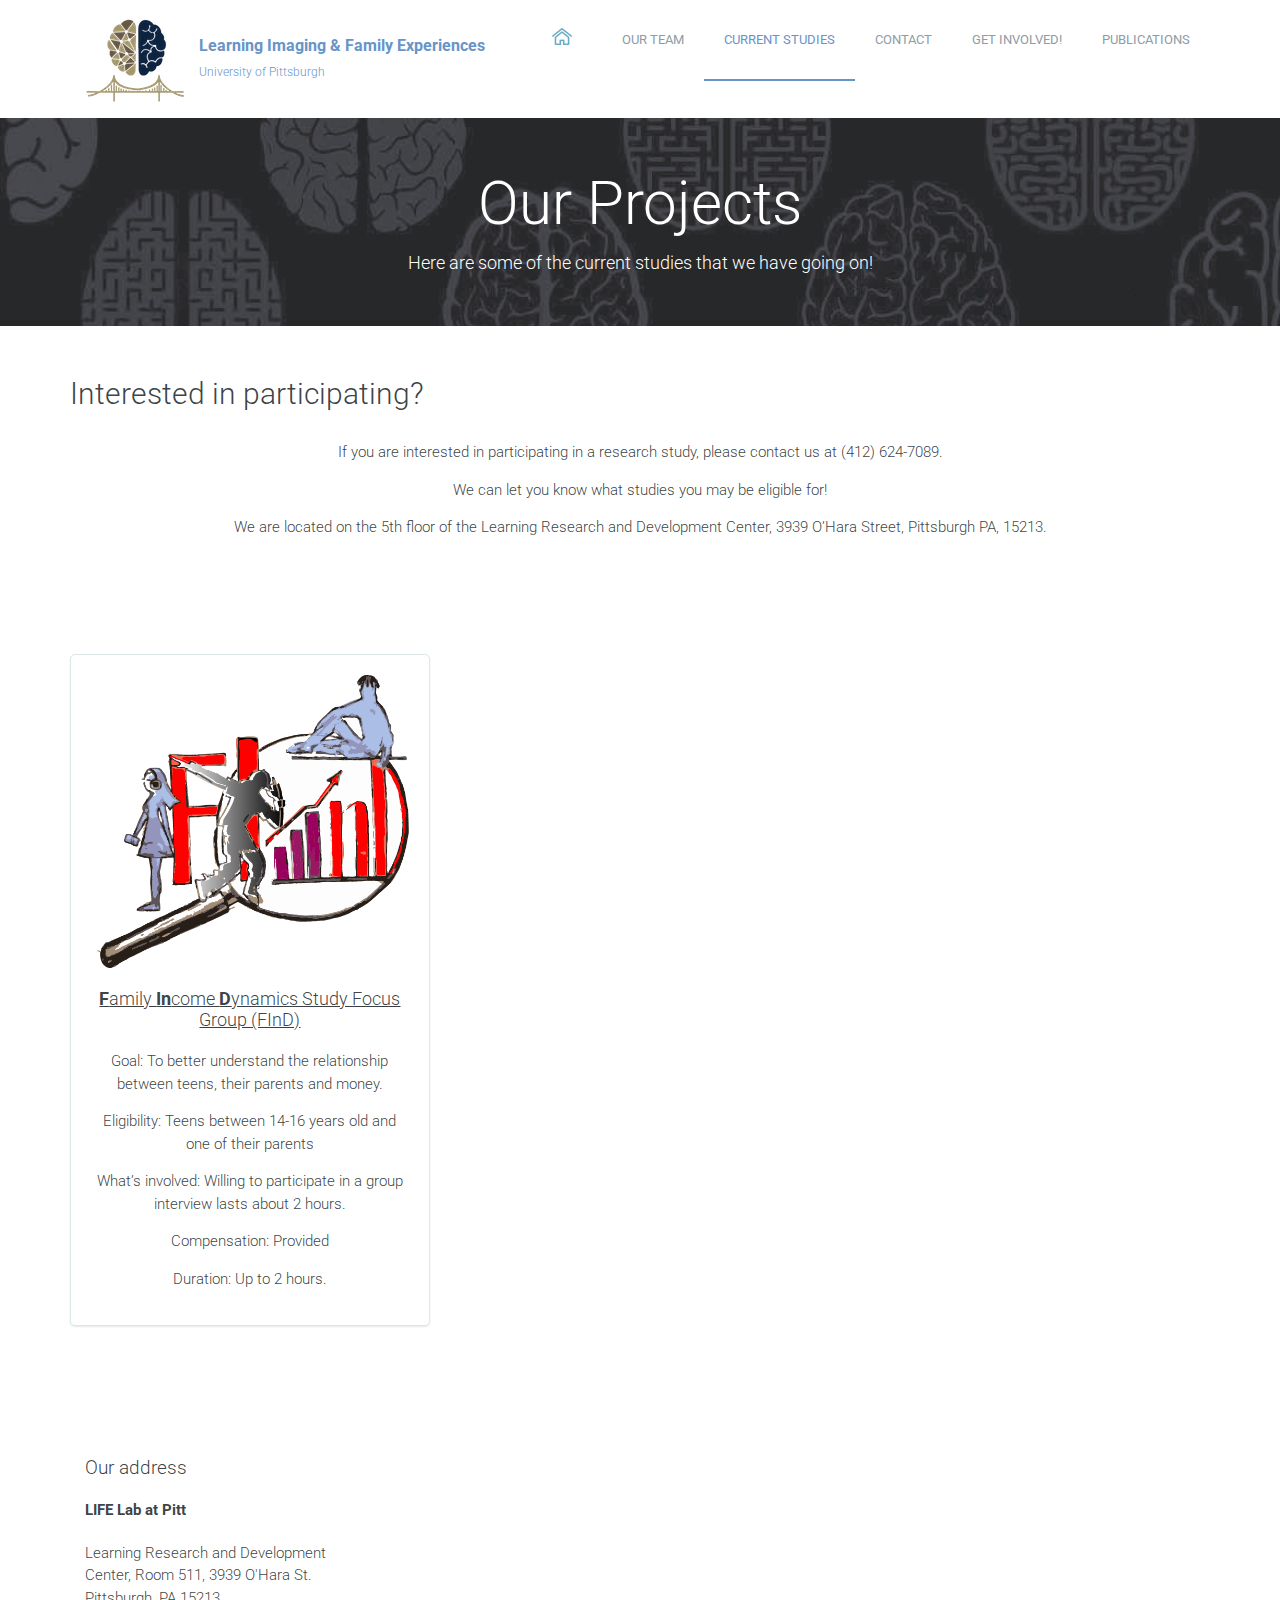
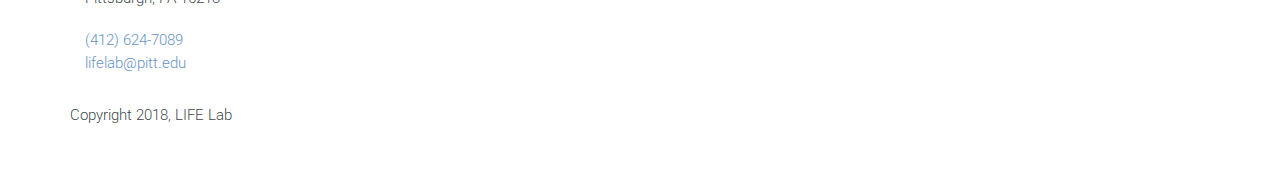
<file: projects.html>
<!DOCTYPE html>
<html lang="en">
	<head>
		<meta charset="UTF-8">
		<meta http-equiv="X-UA-Compatible" content="IE=edge">
		<meta name="viewport" content="width=device-width, initial-scale=1.0,maximum-scale=1">
		
		<title>Current Studies : LIFE Lab</title>

		<!-- Loading third party fonts -->
		<link href="http://fonts.googleapis.com/css?family=Roboto:300,400,700|" rel="stylesheet" type="text/css">
		<link href="fonts/font-awesome.min.css" rel="stylesheet" type="text/css">

		<!-- Loading main css file -->
		<link rel="stylesheet" href="style.css">
		
		<!--[if lt IE 9]>
		<script src="js/ie-support/html5.js"></script>
		<script src="js/ie-support/respond.js"></script>
		<![endif]-->

	</head>


	<body>
		
		<div class="site-content">
			<header class="site-header" data-bg-image="">
				<div class="container">
					<div class="header-bar">
						<a href="index.html" class="branding">
							<img src="images/logo.png" alt="" class="logo">
							<div class="logo-type">
								<h1 class="site-title">Learning Imaging & Family Experiences</h1>
								<small class="site-description">University of Pittsburgh</small>
							</div>
						</a>

						<nav class="main-navigation">
							<button class="menu-toggle"><i class="fa fa-bars"></i></button>
							<ul class="menu">
								<li class="home menu-item"><a href="index.html"><img src="images/home-icon.png" alt="Home"></a></li>
								<li class="menu-item"><a href="about.html">Our team</a></li>
								<li class="menu-item current-menu-item"><a href="projects.html">Current Studies</a></li>
								<li class="menu-item"><a href="contact.html">Contact</a></li>
                                                                <li class="menu-item"><a href="get_involved.html">Get Involved!</a></li>
								<li class="menu-item"><a href="publications.html">Publications</a></li>
							</ul>
						</nav>

						<div class="mobile-navigation"></div>
					</div>
				</div>
			</header>

			<div class="page-head" data-bg-image="images/page-head-1.jpg">
				<div class="container">
					<h2 class="page-title">Our Projects</h2>
					<small>Here are some of the current studies that we have going on! </small>
				</div>
			</div>

			<main class="main-content">
				<div class="fullwidth-block">
					<div class="container">
						<h2 class="section-title">Interested in participating?</h2>
						<p style="text-align:center">If you are interested in participating in a research study, please contact us at (412) 624-7089.</p> 
						<p style="text-align:center">We can let you know what studies you may be eligible for!</p>
						<p style="text-align:center">We are located on the 5th floor of the Learning Research and Development Center, 3939 O’Hara Street, Pittsburgh PA, 15213.</p>
					</div>
				</div>

				<div class="fullwidth-block">
					<div class="container">
						<div class="project-list">

							<div class="project">
								<div class="project-content">
									<figure class="project-image"><img src="images/FInD_icon.png" alt="Project"></figure>
									<h3 class="project-title"><u> <b>F</b>amily <b>In</b>come <b>D</b>ynamics Study Focus Group (FInD)</u></h3>
									<p>Goal: To better understand the relationship between teens, their parents and money. </p>
									<p>Eligibility: Teens between 14-16 years old and one of their parents</p>
									<p>What’s involved: Willing to participate in a group interview lasts about 2 hours.</p>
									<p>Compensation: Provided</p>
									<p>Duration: Up to 2 hours.</p>
								</div>
								</div>
						<!--study updates needed	<div class="project">
								<div class="project-content">
									<figure class="project-image"><img src="images/AdultMemoryReward.png" alt="Project"></figure>
									<h3 class="project-title">Developmental Trajectories Study</h3>
									<p>Goal: To understand the development of cognitive control across all ages.</p>
									<p>Eligibility: Healthy youth participants under the age of 18 (with at least one parent or legal guardian).</p>
									<p>What’s Involved: A 10-minute screen to confirm eligibility and schedule appointment. One visit to the LIFE Lab (parking or transportation provided). Youth participants play games and answer questionnaires, parents also complete questionnaires.</p>
									<p>Compensation: Between $50-$60 dollars Youth also receive prizes and a snack.</p>
									<p>Duration: up to 2.5 hours.</p>
								</div> 
							</div> -->
							<!-- study updates needed  <div class="project">
								<div class="project-content">
									<figure class="project-image"><img src="images/YouthDecisionMaking.jpg" alt="Project"></figure>
									<h3 class="project-title">Decision-Making and Life Experiences Across Communities</h3>
									<p>Goal: To understand how decision-making strategies.</p>
									<p>Eligibility: Healthy Adults between 18-55 years of age.</p>
									<p>What’s involved: A 10-minute screen to determine eligibility and to schedule an appointment.  One Visit to the LIFE Lab. Participants play video games and complete questionnaires.</p>
									<p>Compensation: Between $35-$45.</p>
									<p>Duration: Up to 2.5 hours.</p>
								</div>
								</div>
							</div> -->
						</div>
					</div>
				</div>
			

			
			</main> <!-- .main-content -->

			<footer class="site-footer">
				<div class="container">
					<div class="row">
						<div class="col-md-3">
							<div class="widget">
								<h3 class="widget-title">Our address</h3>
								<strong>LIFE Lab at Pitt</strong>
								<address>Learning Research and Development Center, Room 511, 3939 O'Hara St. Pittsburgh, PA 15213</address>
								<a href="tel:+1 412 624 7089">(412) 624-7089</a> <br>
								<a href="mailto:lifelab@pitt.edu">lifelab@pitt.edu</a>
							</div>
						</div>
					</div> <!-- .row -->

					<p class="colophon">Copyright 2018, LIFE Lab</p>
				</div> <!-- .container -->
			</footer>
		</div>

		<script src="js/jquery-1.11.1.min.js"></script>
		<script src="js/plugins.js"></script>
		<script src="js/app.js"></script>
		
	</body>

</html>
</file>
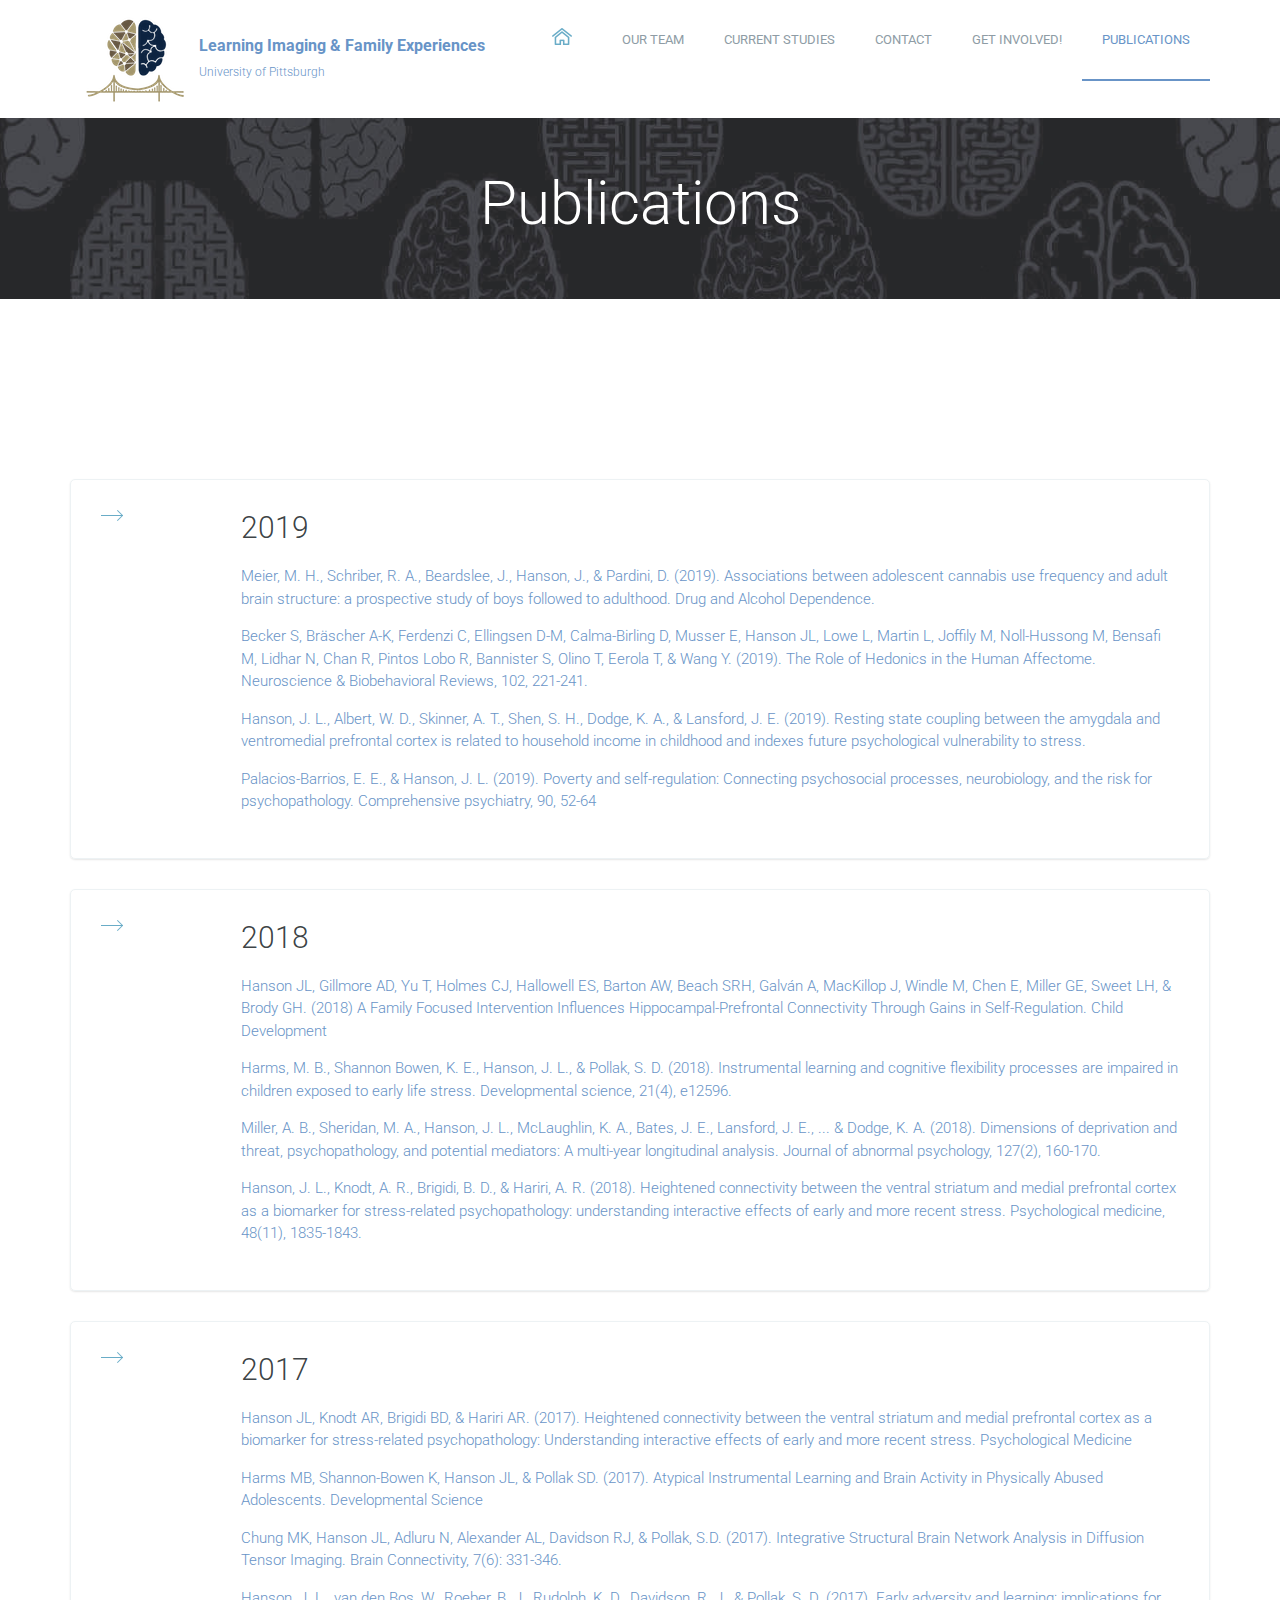
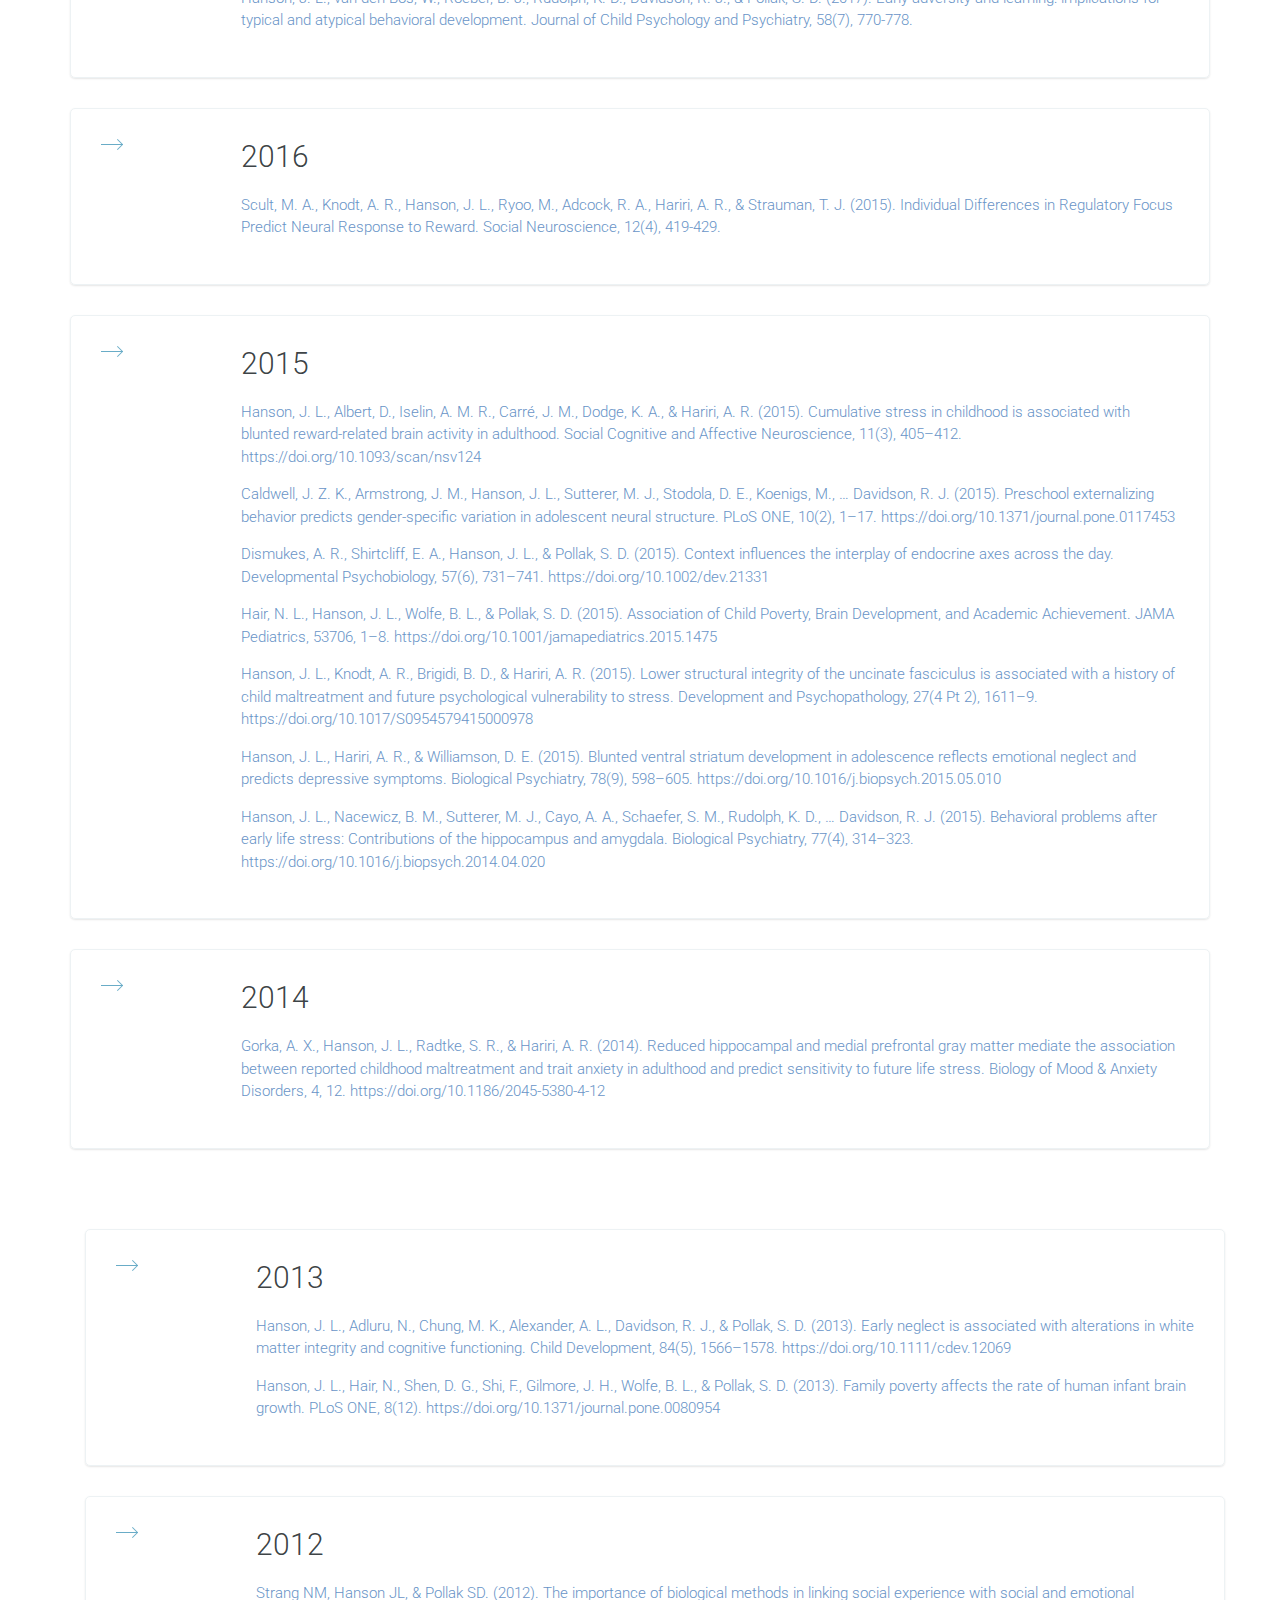
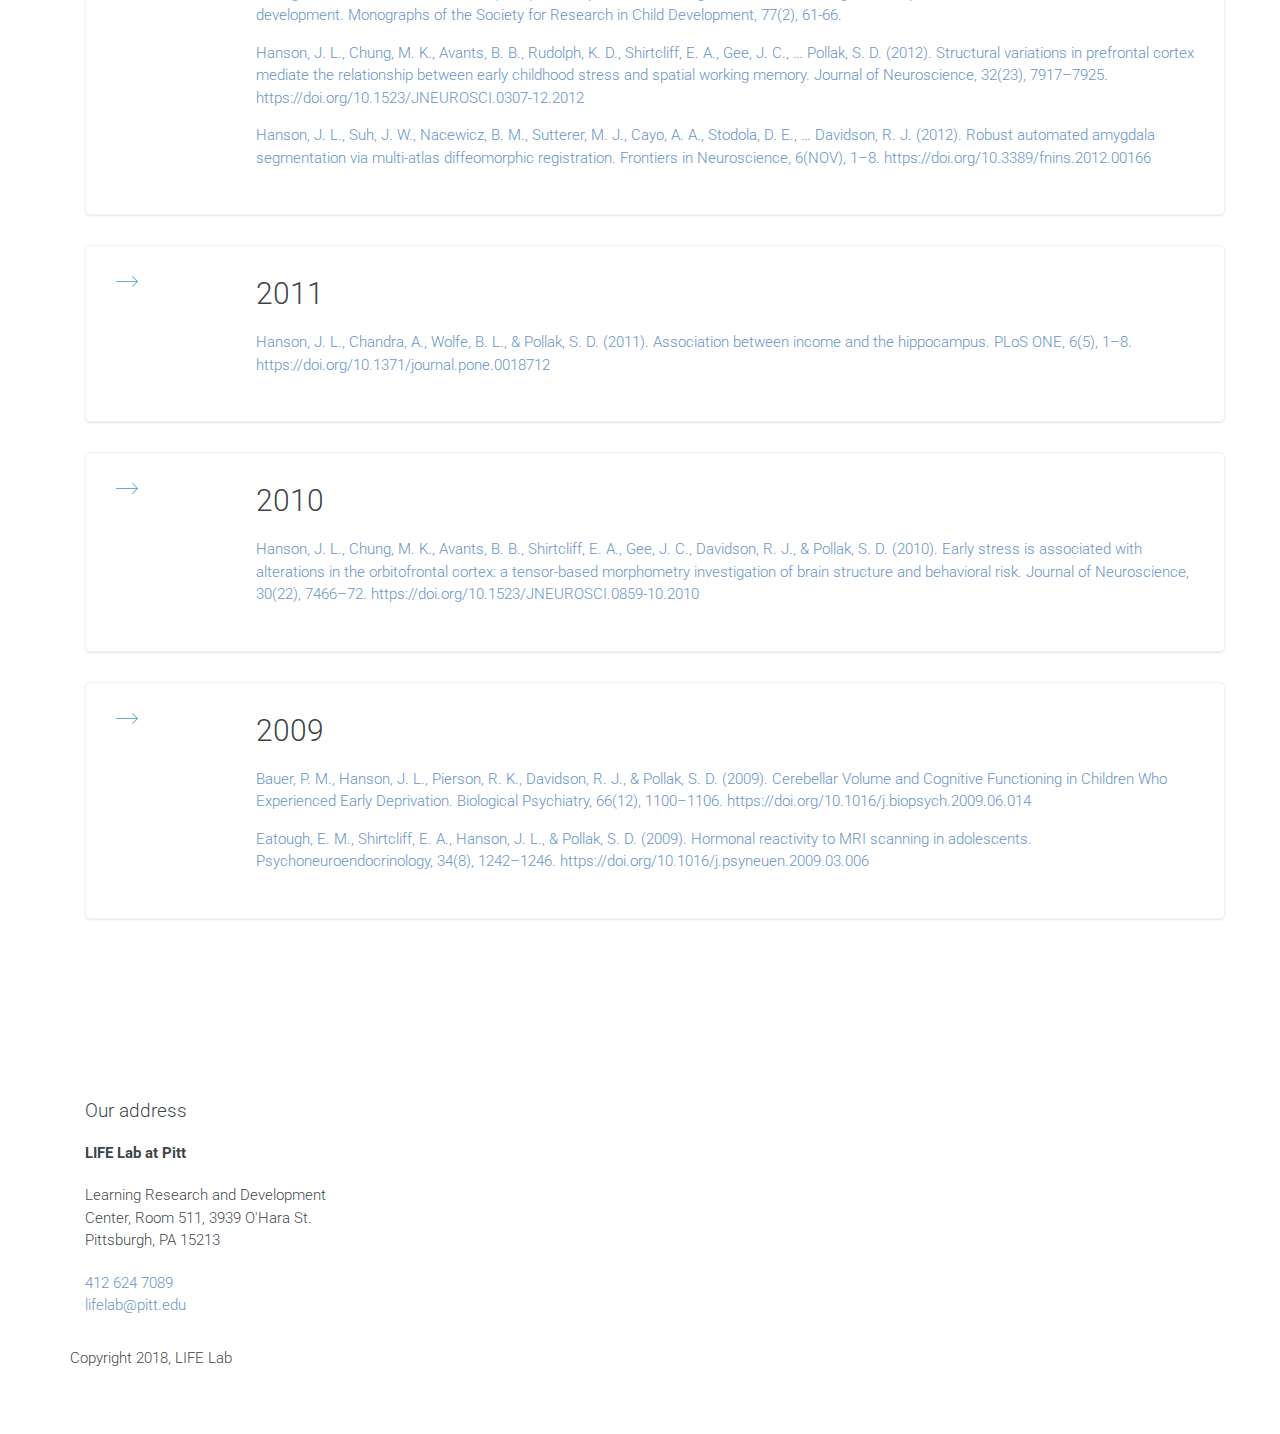
<file: publications.html>
<!DOCTYPE html>
<html lang="en">
	<head>
		<meta charset="UTF-8">
		<meta http-equiv="X-UA-Compatible" content="IE=edge">
		<meta name="viewport" content="width=device-width, initial-scale=1.0,maximum-scale=1">
		
		<title>Publications : LIFE Lab</title>

		<!-- Loading third party fonts -->
		<link href="http://fonts.googleapis.com/css?family=Roboto:300,400,700|" rel="stylesheet" type="text/css">
		<link href="fonts/font-awesome.min.css" rel="stylesheet" type="text/css">

		<!-- Loading main css file -->
		<link rel="stylesheet" href="style.css">
		
		<!--[if lt IE 9]>
		<script src="js/ie-support/html5.js"></script>
		<script src="js/ie-support/respond.js"></script>
		<![endif]-->

	</head>


	<body>
		
		<div class="site-content">
			<header class="site-header" data-bg-image="">
				<div class="container">
					<div class="header-bar">
						<a href="index.html" class="branding">
							<img src="images/logo.png" alt="images/logo.png" class="logo">
							<div class="logo-type">
								<h1 class="site-title">Learning Imaging & Family Experiences</h1>
								<small class="site-description">University of Pittsburgh</small>
							</div>
						</a>

						<nav class="main-navigation">
							<button class="menu-toggle"><i class="fa fa-bars"></i></button>
							<ul class="menu">
								<li class="home menu-item"><a href="index.html"><img src="images/home-icon.png" alt="Home"></a></li>
								<li class="menu-item"><a href="about.html">Our Team</a></li>
       								<li class="menu-item"><a href="projects.html">Current Studies</a></li>
								<li class="menu-item"><a href="contact.html">Contact</a></li>
	                                                        <li class="menu-item"><a href="get_involved.html">Get Involved!</a></li>
								<li class="menu-item current-menu-item"><a href="publications.html">Publications</a></li>
							</ul>
						</nav>

						<div class="mobile-navigation"></div>
					</div>
				</div>
			</header>

			<div class="page-head" data-bg-image="images/page-head-1.jpg">
				<div class="container">
					<h2 class="page-title">Publications</h2>
					<small></small>
				</div>
			</div>

			<main class="main-content">
				<div class="fullwidth-block">
					<div class="container">
						<div class="row">
							<div class="col-md-8">
								<h2 class="section-title"></h2>
								
							</div>
							<div class="col-md-4">
								<h2 class="section-title"></h2>
					

							</div>
						</div>
					</div>
				</div>

				<div class="fullwidth-block">
					<div class="container">
						<div class="boxed-icon">
							<img src="images/arrow-long.png" alt="" class="icon">
							<h3>2019</h3>
							<p><a href="http://jamiehanson.org/files/2019_Meier_Drug_Alcohol%20Dependence.pdf">Meier, M. H., Schriber, R. A., Beardslee, J., Hanson, J., & Pardini, D. (2019). Associations between adolescent cannabis use frequency and adult brain structure: a prospective study of boys followed to adulthood. Drug and Alcohol Dependence.</a></p>
							<p><a href="http://jamiehanson.org/files/2019_NBBR_Hedonics.pdf"> Becker S, Bräscher A-K, Ferdenzi C, Ellingsen D-M, Calma-Birling D, Musser E, Hanson JL, Lowe L, Martin L, Joffily M, Noll-Hussong M, Bensafi M, Lidhar N, Chan R, Pintos Lobo R, Bannister S, Olino T, Eerola T, & Wang Y. (2019). The Role of Hedonics in the Human Affectome. Neuroscience & Biobehavioral Reviews, 102, 221-241. </a></p>
							<p><a href="http://jamiehanson.org/files/2019_Hanson_DevelopmentPsychopathology.pdf">Hanson, J. L., Albert, W. D., Skinner, A. T., Shen, S. H., Dodge, K. A., & Lansford, J. E. (2019). Resting state coupling between the amygdala and ventromedial prefrontal cortex is related to household income in childhood and indexes future psychological vulnerability to stress.</a></p>
							<p><a href="https://www.sciencedirect.com/science/article/pii/S0010440X18302141"> Palacios-Barrios, E. E., & Hanson, J. L. (2019). Poverty and self-regulation: Connecting psychosocial processes, neurobiology, and the risk for psychopathology. Comprehensive psychiatry, 90, 52-64</a></p>
							</div>
						<div class="boxed-icon">
							<img src="images/arrow-long.png" alt="" class="icon">
							<h3>2018</h3>
							<p><a href="https://onlinelibrary.wiley.com/doi/full/10.1111/cdev.13154"> Hanson JL, Gillmore AD, Yu T, Holmes CJ, Hallowell ES, Barton AW, Beach SRH, Galván A, MacKillop J, Windle M, Chen E, Miller GE, Sweet LH, & Brody GH. (2018) A Family Focused Intervention Influences Hippocampal‐Prefrontal Connectivity Through Gains in Self‐Regulation. Child Development</a></p>
							<p><a href="http://onlinelibrary.wiley.com/doi/10.1111/desc.12596/epdf">Harms, M. B., Shannon Bowen, K. E., Hanson, J. L., & Pollak, S. D. (2018). Instrumental learning and cognitive flexibility processes are impaired in children exposed to early life stress. Developmental science, 21(4), e12596.</a> </p>
							<p><a href="http://jamiehanson.org/files/2018_Miller_JAP.pdf">Miller, A. B., Sheridan, M. A., Hanson, J. L., McLaughlin, K. A., Bates, J. E., Lansford, J. E., ... & Dodge, K. A. (2018). Dimensions of deprivation and threat, psychopathology, and potential mediators: A multi-year longitudinal analysis. Journal of abnormal psychology, 127(2), 160-170.</a></p>
							<p><a href="http://jamiehanson.org/files/2017_Hanson_PsychMedicine.pdf">Hanson, J. L., Knodt, A. R., Brigidi, B. D., & Hariri, A. R. (2018). Heightened connectivity between the ventral striatum and medial prefrontal cortex as a biomarker for stress-related psychopathology: understanding interactive effects of early and more recent stress. Psychological medicine, 48(11), 1835-1843.</a></p>

						</div>

						<div class="boxed-icon">
							<img src="images/arrow-long.png" alt="" class="icon">
							<h3>2017</h3>
							<p><a href="http://jamiehanson.org/files/2017_Hanson_PsychMedicine.pdf"> Hanson JL, Knodt AR, Brigidi BD, & Hariri AR. (2017). Heightened connectivity between the ventral striatum and medial prefrontal cortex as a biomarker for stress-related psychopathology: Understanding interactive effects of early and more recent stress. Psychological Medicine</a></p>
							<p><a href="https://onlinelibrary.wiley.com/doi/epdf/10.1111/desc.12596"> Harms MB, Shannon-Bowen K, Hanson JL, & Pollak SD. (2017). Atypical Instrumental Learning and Brain Activity in Physically Abused Adolescents. Developmental Science</a></p>
							<p><a href="https://www.liebertpub.com/doi/pdf/10.1089/brain.2016.0481">Chung MK, Hanson JL, Adluru N, Alexander AL, Davidson RJ, & Pollak, S.D. (2017). Integrative Structural Brain Network Analysis in Diffusion Tensor Imaging. Brain Connectivity, 7(6): 331-346.</a></p> 
							<p><a href="http://jamiehanson.org/files/2017_Hanson_JCCP.pdf">Hanson, J. L., van den Bos, W., Roeber, B. J., Rudolph, K. D., Davidson, R. J., & Pollak, S. D. (2017). Early adversity and learning: implications for typical and atypical behavioral development. Journal of Child Psychology and Psychiatry, 58(7), 770-778.</a></p>
						</div>

						<div class="boxed-icon">
							<img src="images/arrow-long.png" alt="" class="icon">
							<h3>2016</h3>
							<p><a href="http://jamiehanson.org/files/2016_SocialNeuroscience_Scult.pdf">Scult, M. A., Knodt, A. R., Hanson, J. L., Ryoo, M., Adcock, R. A., Hariri, A. R., & Strauman, T. J. (2015). Individual Differences in Regulatory Focus Predict Neural Response to Reward. Social Neuroscience, 12(4), 419-429.</a></p>

						</div>

						<div class="boxed-icon">
							<img src="images/arrow-long.png" alt="" class="icon">
							<h3>2015</h3>
							<p><a href="http://jamiehanson.org/files/2015_Hanson_SocialCognitiveAffectiveNeuroscience.pdf">Hanson, J. L., Albert, D., Iselin, A. M. R., Carré, J. M., Dodge, K. A., & Hariri, A. R. (2015). Cumulative stress in childhood is associated with blunted reward-related brain activity in adulthood. Social Cognitive and Affective Neuroscience, 11(3), 405–412. https://doi.org/10.1093/scan/nsv124</a></p>

							<p><a href="http://journals.plos.org/plosone/article?id=10.1371/journal.pone.0117453">Caldwell, J. Z. K., Armstrong, J. M., Hanson, J. L., Sutterer, M. J., Stodola, D. E., Koenigs, M., … Davidson, R. J. (2015). Preschool externalizing behavior predicts gender-specific variation in adolescent neural structure. PLoS ONE, 10(2), 1–17. https://doi.org/10.1371/journal.pone.0117453</a></p>
						
							<p><a href="http://jamiehanson.org/files/2015_Dismukes_DevPsychobiol.pdf">Dismukes, A. R., Shirtcliff, E. A., Hanson, J. L., & Pollak, S. D. (2015). Context influences the interplay of endocrine axes across the day. Developmental Psychobiology, 57(6), 731–741. https://doi.org/10.1002/dev.21331</a></p>
							
							<p><a href="http://jamiehanson.org/files/2015_Hair_JAMAPediatrics.pdf">Hair, N. L., Hanson, J. L., Wolfe, B. L., & Pollak, S. D. (2015). Association of Child Poverty, Brain Development, and Academic Achievement. JAMA Pediatrics, 53706, 1–8. https://doi.org/10.1001/jamapediatrics.2015.1475</a></p>
						
							<p><a href="http://jamiehanson.org/files/2015_Hanson_DevelopmentPsychopathology.pdf">Hanson, J. L., Knodt, A. R., Brigidi, B. D., & Hariri, A. R. (2015). Lower structural integrity of the uncinate fasciculus is associated with a history of child maltreatment and future psychological vulnerability to stress. Development and Psychopathology, 27(4 Pt 2), 1611–9. https://doi.org/10.1017/S0954579415000978</a></p>
							
							<p><a href="http://jamiehanson.org/files/2015_Hanson_BiologicalPsychiatry2.pdf">Hanson, J. L., Hariri, A. R., & Williamson, D. E. (2015). Blunted ventral striatum development in adolescence reflects emotional neglect and predicts depressive symptoms. Biological Psychiatry, 78(9), 598–605. https://doi.org/10.1016/j.biopsych.2015.05.010</a></p>
							
							<p><a href="http://jamiehanson.org/files/2015_Hanson_BiologicalPsychiatry1.pdf">Hanson, J. L., Nacewicz, B. M., Sutterer, M. J., Cayo, A. A., Schaefer, S. M., Rudolph, K. D., … Davidson, R. J. (2015). Behavioral problems after early life stress: Contributions of the hippocampus and amygdala. Biological Psychiatry, 77(4), 314–323. https://doi.org/10.1016/j.biopsych.2014.04.020</a></p>
						</div>

						<div class="boxed-icon">
							<img src="images/arrow-long.png" alt="" class="icon">
							<h3>2014</h3>
							<p><a href="http://www.biolmoodanxietydisord.com/content/4/1/12">Gorka, A. X., Hanson, J. L., Radtke, S. R., & Hariri, A. R. (2014). Reduced hippocampal and medial prefrontal gray matter mediate the association between reported childhood maltreatment and trait anxiety in adulthood and predict sensitivity to future life stress. Biology of Mood & Anxiety Disorders, 4, 12. https://doi.org/10.1186/2045-5380-4-12</a></p>
						
						</div>
						
						<div class="fullwidth-block">
					<div class="container">
						<div class="boxed-icon">
							<img src="images/arrow-long.png" alt="" class="icon">
							<h3>2013</h3>
							<p><a href="http://jamiehanson.org/files/2013_Hanson_ChildDevelopment.pdf">Hanson, J. L., Adluru, N., Chung, M. K., Alexander, A. L., Davidson, R. J., & Pollak, S. D. (2013). Early neglect is associated with alterations in white matter integrity and cognitive functioning. Child Development, 84(5), 1566–1578. https://doi.org/10.1111/cdev.12069</a></p>

							<p><a href="http://www.plosone.org/article/info%3Adoi%2F10.1371%2Fjournal.pone.0080954">Hanson, J. L., Hair, N., Shen, D. G., Shi, F., Gilmore, J. H., Wolfe, B. L., & Pollak, S. D. (2013). Family poverty affects the rate of human infant brain growth. PLoS ONE, 8(12). https://doi.org/10.1371/journal.pone.0080954</a></p>
						</div>

						<div class="boxed-icon">
							<img src="images/arrow-long.png" alt="" class="icon">
							<h3>2012</h3>
							<p><a href="http://jamiehanson.org/files/2012_Strang_MonographsSRCD.pdf">Strang NM, Hanson JL, & Pollak SD. (2012). The importance of biological methods in linking social experience with social and emotional development. Monographs of the Society for Research in Child Development, 77(2), 61-66.</a></p>

							<p><a href="http://jamiehanson.org/files/2012_Hanson_JournalofNeuroscience.pdf">Hanson, J. L., Chung, M. K., Avants, B. B., Rudolph, K. D., Shirtcliff, E. A., Gee, J. C., … Pollak, S. D. (2012). Structural variations in prefrontal cortex mediate the relationship between early childhood stress and spatial working memory. Journal of Neuroscience, 32(23), 7917–7925. https://doi.org/10.1523/JNEUROSCI.0307-12.2012</a></p>
						
							<p><a href="http://journal.frontiersin.org/Journal/10.3389/fnins.2012.00166">Hanson, J. L., Suh, J. W., Nacewicz, B. M., Sutterer, M. J., Cayo, A. A., Stodola, D. E., … Davidson, R. J. (2012). Robust automated amygdala segmentation via multi-atlas diffeomorphic registration. Frontiers in Neuroscience, 6(NOV), 1–8. https://doi.org/10.3389/fnins.2012.00166</a></p>
						</div>

						<div class="boxed-icon">
							<img src="images/arrow-long.png" alt="" class="icon">
							<h3>2011</h3>
							<p><a href="http://www.plosone.org/article/info%3Adoi%2F10.1371%2Fjournal.pone.0018712">Hanson, J. L., Chandra, A., Wolfe, B. L., & Pollak, S. D. (2011). Association between income and the hippocampus. PLoS ONE, 6(5), 1–8. https://doi.org/10.1371/journal.pone.0018712</a></p>

						</div>

						<div class="boxed-icon">
							<img src="images/arrow-long.png" alt="" class="icon">
							<h3>2010</h3>
							<p><a href="http://jamiehanson.org/files/2010_Hanson_JournalofNeuroscience.pdf">Hanson, J. L., Chung, M. K., Avants, B. B., Shirtcliff, E. A., Gee, J. C., Davidson, R. J., & Pollak, S. D. (2010). Early stress is associated with alterations in the orbitofrontal cortex: a tensor-based morphometry investigation of brain structure and behavioral risk. Journal of Neuroscience, 30(22), 7466–72. https://doi.org/10.1523/JNEUROSCI.0859-10.2010</a></p>

						</div>
						
						<div class="boxed-icon">
							<img src="images/arrow-long.png" alt="" class="icon">
							<h3>2009</h3>
							<p><a href="http://jamiehanson.org/files/2009_Bauer_BiologicalPsychiatry.pdf">Bauer, P. M., Hanson, J. L., Pierson, R. K., Davidson, R. J., & Pollak, S. D. (2009). Cerebellar Volume and Cognitive Functioning in Children Who Experienced Early Deprivation. Biological Psychiatry, 66(12), 1100–1106. https://doi.org/10.1016/j.biopsych.2009.06.014 </a></p>

							<p><a href="http://jamiehanson.org/files/2009_Eatough_Psychoneuroendocrinology.pdf">Eatough, E. M., Shirtcliff, E. A., Hanson, J. L., & Pollak, S. D. (2009). Hormonal reactivity to MRI scanning in adolescents. Psychoneuroendocrinology, 34(8), 1242–1246. https://doi.org/10.1016/j.psyneuen.2009.03.006</a></p>
						</div>
					</div>
				</div>
			

			</main> <!-- .main-content -->

			<footer class="site-footer">
				<div class="container">
					<div class="row">
						<div class="col-md-3">
							<div class="widget">
								<h3 class="widget-title">Our address</h3>
								<strong>LIFE Lab at Pitt</strong>
								<address>Learning Research and Development Center, Room 511, 3939 O'Hara St. Pittsburgh, PA 15213</address>
								<a href="tel:+1 412 624 7089">412 624 7089</a> <br>
								<a href="mailto:lifelab@pitt.edu">lifelab@pitt.edu</a>
							</div>
						</div>
						<div class="col-md-3">
							<div class="widget">
								<h3 class="widget-title"></h3>
								<ul class="arrow-list">
								</ul>
							</div>
						</div>
						<div class="col-md-3">
							<div class="widget">
								<h3 class="widget-title"></h3>
								<ul class="arrow-list">
								</ul>
							</div>
						</div>
										</div> <!-- .row -->
					
					<p class="colophon">Copyright 2018, LIFE Lab</p>
				</div> <!-- .container -->
			</footer>
		</div>

		<script src="js/jquery-1.11.1.min.js"></script>
		<script src="js/plugins.js"></script>
		<script src="js/app.js"></script>
		
	</body>

</html>
</file>
<file: style.css>
/*!
 * Project_Name: Science Labs
 * Author: Themezy
 * Email: contact@themezy.com
 * Url: http://www.themezy.com
 */
/*===========================================
 * Importing CSS Libraries
 *===========================================*/
article,
aside,
details,
figcaption,
figure,
footer,
header,
hgroup,
nav,
section,
summary {
  display: block; }

audio,
canvas,
video {
  display: inline-block; }

audio:not([controls]) {
  display: none;
  height: 0; }

[hidden], template {
  display: none; }

html {
  background: #fff;
  color: #000;
  -webkit-text-size-adjust: 100%;
  -ms-text-size-adjust: 100%; }

html,
button,
input,
select,
textarea {
  font-family: sans-serif; }

body {
  margin: 0; }

a {
  background: transparent; }
  a:focus {
    outline: thin dotted; }
  a:hover, a:active {
    outline: 0; }

h1 {
  font-size: 2em;
  margin: 0.67em 0; }

h2 {
  font-size: 1.5em;
  margin: 0.83em 0; }

h3 {
  font-size: 1.17em;
  margin: 1em 0; }

h4 {
  font-size: 1em;
  margin: 1.33em 0; }

h5 {
  font-size: 0.83em;
  margin: 1.67em 0; }

h6 {
  font-size: 0.75em;
  margin: 2.33em 0; }

abbr[title] {
  border-bottom: 1px dotted; }

b,
strong {
  font-weight: bold; }

dfn {
  font-style: italic; }

mark {
  background: #ff0;
  color: #000; }

code,
kbd,
pre,
samp {
  font-family: monospace, serif;
  font-size: 1em; }

pre {
  white-space: pre;
  white-space: pre-wrap;
  word-wrap: break-word; }

q {
  quotes: "\201C" "\201D" "\2018" "\2019"; }

q:before,
q:after {
  content: '';
  content: none; }

small {
  font-size: 80%; }

sub,
sup {
  font-size: 75%;
  line-height: 0;
  position: relative;
  vertical-align: baseline; }

sup {
  top: -0.5em; }

sub {
  bottom: -0.25em; }

img {
  border: 0; }

svg:not(:root) {
  overflow: hidden; }

figure {
  margin: 0; }

fieldset {
  border: 1px solid #c0c0c0;
  margin: 0 2px;
  padding: 0.35em 0.625em 0.75em; }

legend {
  border: 0;
  padding: 0;
  white-space: normal; }

button,
input,
select,
textarea {
  font-family: inherit;
  font-size: 100%;
  margin: 0;
  vertical-align: baseline; }

button,
input {
  line-height: normal; }

button,
select {
  text-transform: none; }

button,
html input[type="button"],
input[type="reset"],
input[type="submit"] {
  -webkit-appearance: button;
  cursor: pointer; }

button[disabled],
input[disabled] {
  cursor: default; }

input[type="checkbox"],
input[type="radio"] {
  box-sizing: border-box;
  padding: 0; }

input[type="search"] {
  -webkit-appearance: textfield;
  box-sizing: content-box; }

input[type="search"]::-webkit-search-cancel-button,
input[type="search"]::-webkit-search-decoration {
  -webkit-appearance: none; }

button::-moz-focus-inner, input::-moz-focus-inner {
  border: 0;
  padding: 0; }

textarea {
  overflow: auto;
  vertical-align: top; }

table {
  border-collapse: collapse;
  width: 100%;
  border-collapse:collapse;
  border-spacing: 5; }

tr {
    padding:2px;
}

td {
    padding:2px;
}


*, *:before, *:after {
  box-sizing: border-box; }

/*
 * Global Styles
 */
html {
  font-size: 15px; }

body {
  color: #383e42fc;
  font-family: "Roboto", "Open Sans", sans-serif;
  font-weight: 300;
  line-height: 1.5; }

h1, h2, h3, h4, h5, h6 {
  font-weight: 700;
  margin: 0 0 20px;
  line-height: normal; }

hr {
  border: none;
  border-bottom: 1px solid #777; }

ul, ol {
  margin: 0;
  padding-left: 0; }

a {
  text-decoration: none;
  color: #6894c7; }

address {
  font-style: normal; }

p {
  margin-top: 0; }

form input, form textarea, form select {
  outline: none;
  border: 1px solid #ccc;
  padding: 10px;
  border-radius: 5px; }
form select {
  -webkit-appearance: none;
  -moz-appearance: none;
  appearance: none; }
form textarea {
  resize: vertical; }
form input[type="submit"], form button, form input[type="reset"] {
  border: none;
  background-color: #6894c7; }

/*
 * Reusable Components Style
 */
.button, form input[type="submit"], form button, form input[type="reset"] {
  background: #e7edf1;
  display: inline-block;
  padding: 10px 25px;
  border-radius: 5px;
  box-shadow: 0 1px 1px rgba(0, 0, 0, 0.3);
  color: #8e9ca5;
  -webkit-transition: .3s ease;
          transition: .3s ease; }
  .button.back, form input.back[type="submit"], form button.back, form input.back[type="reset"] {
    margin-bottom: 30px; }
  .button img, form input[type="submit"] img, form button img, form input[type="reset"] img {
    margin-right: 10px; }
  .button:hover, form input[type="submit"]:hover, form button:hover, form input[type="reset"]:hover {
    box-shadow: inset 0 0 100px #6894c7;
    color: white; }
  .button.white, form input.white[type="submit"], form button.white, form input.white[type="reset"] {
    background: white; }

.container {
  margin-right: auto;
  margin-left: auto;
  padding-left: 15px;
  padding-right: 15px;
  *zoom: 1; }
  .container:after {
    content: " ";
    clear: both;
    display: block;
    overflow: hidden;
    height: 0; }
  @media (min-width: 768px) {
    .container {
      width: 750px; } }
  @media (min-width: 992px) {
    .container {
      width: 970px; } }
  @media (min-width: 1200px) {
    .container {
      width: 1170px; } }

.container-fluid {
  margin-right: auto;
  margin-left: auto;
  padding-left: 15px;
  padding-right: 15px;
  *zoom: 1; }
  .container-fluid:after {
    content: " ";
    clear: both;
    display: block;
    overflow: hidden;
    height: 0; }

.row {
  margin-left: 0px;
  margin-right: -15px;
  *zoom: 1; }
  .row:after {
    content: " ";
    clear: both;
    display: block;
    overflow: hidden;
    height: 0; }

.col-xs-1, .col-sm-1, .col-md-1, .col-lg-1, .col-xs-2, .col-sm-2, .col-md-2, .col-lg-2, .col-xs-3, .col-sm-3, .col-md-3, .col-lg-3, .col-xs-4, .col-sm-4, .col-md-4, .col-lg-4, .col-xs-5, .col-sm-5, .col-md-5, .col-lg-5, .col-xs-6, .col-sm-6, .col-md-6, .col-lg-6, .col-xs-7, .col-sm-7, .col-md-7, .col-lg-7, .col-xs-8, .col-sm-8, .col-md-8, .col-lg-8, .col-xs-9, .col-sm-9, .col-md-9, .col-lg-9, .col-xs-10, .col-sm-10, .col-md-10, .col-lg-10, .col-xs-11, .col-sm-11, .col-md-11, .col-lg-11, .col-xs-12, .col-sm-12, .col-md-12, .col-lg-12 {
  position: relative;
  min-height: 1px;
  padding-left: 15px;
  padding-right: 15px; }

.col-xs-1, .col-xs-2, .col-xs-3, .col-xs-4, .col-xs-5, .col-xs-6, .col-xs-7, .col-xs-8, .col-xs-9, .col-xs-10, .col-xs-11, .col-xs-12 {
  float: left; }

.col-xs-1 {
  width: 8.3333333333%; }

.col-xs-2 {
  width: 16.6666666667%; }

.col-xs-3 {
  width: 25%; }

.col-xs-4 {
  width: 33.3333333333%; }

.col-xs-5 {
  width: 41.6666666667%; }

.col-xs-6 {
  width: 50%; }

.col-xs-7 {
  width: 58.3333333333%; }

.col-xs-8 {
  width: 66.6666666667%; }

.col-xs-9 {
  width: 75%; }

.col-xs-10 {
  width: 83.3333333333%; }

.col-xs-11 {
  width: 91.6666666667%; }

.col-xs-12 {
  width: 100%; }

.col-xs-pull-0 {
  right: auto; }

.col-xs-pull-1 {
  right: 8.3333333333%; }

.col-xs-pull-2 {
  right: 16.6666666667%; }

.col-xs-pull-3 {
  right: 25%; }

.col-xs-pull-4 {
  right: 33.3333333333%; }

.col-xs-pull-5 {
  right: 41.6666666667%; }

.col-xs-pull-6 {
  right: 50%; }

.col-xs-pull-7 {
  right: 58.3333333333%; }

.col-xs-pull-8 {
  right: 66.6666666667%; }

.col-xs-pull-9 {
  right: 75%; }

.col-xs-pull-10 {
  right: 83.3333333333%; }

.col-xs-pull-11 {
  right: 91.6666666667%; }

.col-xs-pull-12 {
  right: 100%; }

.col-xs-push-0 {
  left: auto; }

.col-xs-push-1 {
  left: 8.3333333333%; }

.col-xs-push-2 {
  left: 16.6666666667%; }

.col-xs-push-3 {
  left: 25%; }

.col-xs-push-4 {
  left: 33.3333333333%; }

.col-xs-push-5 {
  left: 41.6666666667%; }

.col-xs-push-6 {
  left: 50%; }

.col-xs-push-7 {
  left: 58.3333333333%; }

.col-xs-push-8 {
  left: 66.6666666667%; }

.col-xs-push-9 {
  left: 75%; }

.col-xs-push-10 {
  left: 83.3333333333%; }

.col-xs-push-11 {
  left: 91.6666666667%; }

.col-xs-push-12 {
  left: 100%; }

.col-xs-offset-0 {
  margin-left: 0%; }

.col-xs-offset-1 {
  margin-left: 8.3333333333%; }

.col-xs-offset-2 {
  margin-left: 16.6666666667%; }

.col-xs-offset-3 {
  margin-left: 25%; }

.col-xs-offset-4 {
  margin-left: 33.3333333333%; }

.col-xs-offset-5 {
  margin-left: 41.6666666667%; }

.col-xs-offset-6 {
  margin-left: 50%; }

.col-xs-offset-7 {
  margin-left: 58.3333333333%; }

.col-xs-offset-8 {
  margin-left: 66.6666666667%; }

.col-xs-offset-9 {
  margin-left: 75%; }

.col-xs-offset-10 {
  margin-left: 83.3333333333%; }

.col-xs-offset-11 {
  margin-left: 91.6666666667%; }

.col-xs-offset-12 {
  margin-left: 100%; }

@media (min-width: 768px) {
  .col-sm-1, .col-sm-2, .col-sm-3, .col-sm-4, .col-sm-5, .col-sm-6, .col-sm-7, .col-sm-8, .col-sm-9, .col-sm-10, .col-sm-11, .col-sm-12 {
    float: left; }

  .col-sm-1 {
    width: 8.3333333333%; }

  .col-sm-2 {
    width: 16.6666666667%; }

  .col-sm-3 {
    width: 25%; }

  .col-sm-4 {
    width: 33.3333333333%; }

  .col-sm-5 {
    width: 41.6666666667%; }

  .col-sm-6 {
    width: 50%; }

  .col-sm-7 {
    width: 58.3333333333%; }

  .col-sm-8 {
    width: 66.6666666667%; }

  .col-sm-9 {
    width: 75%; }

  .col-sm-10 {
    width: 83.3333333333%; }

  .col-sm-11 {
    width: 91.6666666667%; }

  .col-sm-12 {
    width: 100%; }

  .col-sm-pull-0 {
    right: auto; }

  .col-sm-pull-1 {
    right: 8.3333333333%; }

  .col-sm-pull-2 {
    right: 16.6666666667%; }

  .col-sm-pull-3 {
    right: 25%; }

  .col-sm-pull-4 {
    right: 33.3333333333%; }

  .col-sm-pull-5 {
    right: 41.6666666667%; }

  .col-sm-pull-6 {
    right: 50%; }

  .col-sm-pull-7 {
    right: 58.3333333333%; }

  .col-sm-pull-8 {
    right: 66.6666666667%; }

  .col-sm-pull-9 {
    right: 75%; }

  .col-sm-pull-10 {
    right: 83.3333333333%; }

  .col-sm-pull-11 {
    right: 91.6666666667%; }

  .col-sm-pull-12 {
    right: 100%; }

  .col-sm-push-0 {
    left: auto; }

  .col-sm-push-1 {
    left: 8.3333333333%; }

  .col-sm-push-2 {
    left: 16.6666666667%; }

  .col-sm-push-3 {
    left: 25%; }

  .col-sm-push-4 {
    left: 33.3333333333%; }

  .col-sm-push-5 {
    left: 41.6666666667%; }

  .col-sm-push-6 {
    left: 50%; }

  .col-sm-push-7 {
    left: 58.3333333333%; }

  .col-sm-push-8 {
    left: 66.6666666667%; }

  .col-sm-push-9 {
    left: 75%; }

  .col-sm-push-10 {
    left: 83.3333333333%; }

  .col-sm-push-11 {
    left: 91.6666666667%; }

  .col-sm-push-12 {
    left: 100%; }

  .col-sm-offset-0 {
    margin-left: 0%; }

  .col-sm-offset-1 {
    margin-left: 8.3333333333%; }

  .col-sm-offset-2 {
    margin-left: 16.6666666667%; }

  .col-sm-offset-3 {
    margin-left: 25%; }

  .col-sm-offset-4 {
    margin-left: 33.3333333333%; }

  .col-sm-offset-5 {
    margin-left: 41.6666666667%; }

  .col-sm-offset-6 {
    margin-left: 50%; }

  .col-sm-offset-7 {
    margin-left: 58.3333333333%; }

  .col-sm-offset-8 {
    margin-left: 66.6666666667%; }

  .col-sm-offset-9 {
    margin-left: 75%; }

  .col-sm-offset-10 {
    margin-left: 83.3333333333%; }

  .col-sm-offset-11 {
    margin-left: 91.6666666667%; }

  .col-sm-offset-12 {
    margin-left: 100%; } }
@media (min-width: 992px) {
  .col-md-1, .col-md-2, .col-md-3, .col-md-4, .col-md-5, .col-md-6, .col-md-7, .col-md-8, .col-md-9, .col-md-10, .col-md-11, .col-md-12 {
    float: left; }

  .col-md-1 {
    width: 8.3333333333%; }

  .col-md-2 {
    width: 16.6666666667%; }

  .col-md-3 {
    width: 25%; }

  .col-md-4 {
    width: 33.3333333333%; }

  .col-md-5 {
    width: 41.6666666667%; }

  .col-md-6 {
    width: 50%; }

  .col-md-7 {
    width: 58.3333333333%; }

  .col-md-8 {
    width: 66.6666666667%; }

  .col-md-9 {
    width: 75%; }

  .col-md-10 {
    width: 83.3333333333%; }

  .col-md-11 {
    width: 91.6666666667%; }

  .col-md-12 {
    width: 100%; }

  .col-md-pull-0 {
    right: auto; }

  .col-md-pull-1 {
    right: 8.3333333333%; }

  .col-md-pull-2 {
    right: 16.6666666667%; }

  .col-md-pull-3 {
    right: 25%; }

  .col-md-pull-4 {
    right: 33.3333333333%; }

  .col-md-pull-5 {
    right: 41.6666666667%; }

  .col-md-pull-6 {
    right: 50%; }

  .col-md-pull-7 {
    right: 58.3333333333%; }

  .col-md-pull-8 {
    right: 66.6666666667%; }

  .col-md-pull-9 {
    right: 75%; }

  .col-md-pull-10 {
    right: 83.3333333333%; }

  .col-md-pull-11 {
    right: 91.6666666667%; }

  .col-md-pull-12 {
    right: 100%; }

  .col-md-push-0 {
    left: auto; }

  .col-md-push-1 {
    left: 8.3333333333%; }

  .col-md-push-2 {
    left: 16.6666666667%; }

  .col-md-push-3 {
    left: 25%; }

  .col-md-push-4 {
    left: 33.3333333333%; }

  .col-md-push-5 {
    left: 41.6666666667%; }

  .col-md-push-6 {
    left: 50%; }

  .col-md-push-7 {
    left: 58.3333333333%; }

  .col-md-push-8 {
    left: 66.6666666667%; }

  .col-md-push-9 {
    left: 75%; }

  .col-md-push-10 {
    left: 83.3333333333%; }

  .col-md-push-11 {
    left: 91.6666666667%; }

  .col-md-push-12 {
    left: 100%; }

  .col-md-offset-0 {
    margin-left: 0%; }

  .col-md-offset-1 {
    margin-left: 8.3333333333%; }

  .col-md-offset-2 {
    margin-left: 16.6666666667%; }

  .col-md-offset-3 {
    margin-left: 25%; }

  .col-md-offset-4 {
    margin-left: 33.3333333333%; }

  .col-md-offset-5 {
    margin-left: 41.6666666667%; }

  .col-md-offset-6 {
    margin-left: 50%; }

  .col-md-offset-7 {
    margin-left: 58.3333333333%; }

  .col-md-offset-8 {
    margin-left: 66.6666666667%; }

  .col-md-offset-9 {
    margin-left: 75%; }

  .col-md-offset-10 {
    margin-left: 83.3333333333%; }

  .col-md-offset-11 {
    margin-left: 91.6666666667%; }

  .col-md-offset-12 {
    margin-left: 100%; } }
@media (min-width: 1200px) {
  .col-lg-1, .col-lg-2, .col-lg-3, .col-lg-4, .col-lg-5, .col-lg-6, .col-lg-7, .col-lg-8, .col-lg-9, .col-lg-10, .col-lg-11, .col-lg-12 {
    float: left; }

  .col-lg-1 {
    width: 8.3333333333%; }

  .col-lg-2 {
    width: 16.6666666667%; }

  .col-lg-3 {
    width: 25%; }

  .col-lg-4 {
    width: 33.3333333333%; }

  .col-lg-5 {
    width: 41.6666666667%; }

  .col-lg-6 {
    width: 50%; }

  .col-lg-7 {
    width: 58.3333333333%; }

  .col-lg-8 {
    width: 66.6666666667%; }

  .col-lg-9 {
    width: 75%; }

  .col-lg-10 {
    width: 83.3333333333%; }

  .col-lg-11 {
    width: 91.6666666667%; }

  .col-lg-12 {
    width: 100%; }

  .col-lg-pull-0 {
    right: auto; }

  .col-lg-pull-1 {
    right: 8.3333333333%; }

  .col-lg-pull-2 {
    right: 16.6666666667%; }

  .col-lg-pull-3 {
    right: 25%; }

  .col-lg-pull-4 {
    right: 33.3333333333%; }

  .col-lg-pull-5 {
    right: 41.6666666667%; }

  .col-lg-pull-6 {
    right: 50%; }

  .col-lg-pull-7 {
    right: 58.3333333333%; }

  .col-lg-pull-8 {
    right: 66.6666666667%; }

  .col-lg-pull-9 {
    right: 75%; }

  .col-lg-pull-10 {
    right: 83.3333333333%; }

  .col-lg-pull-11 {
    right: 91.6666666667%; }

  .col-lg-pull-12 {
    right: 100%; }

  .col-lg-push-0 {
    left: auto; }

  .col-lg-push-1 {
    left: 8.3333333333%; }

  .col-lg-push-2 {
    left: 16.6666666667%; }

  .col-lg-push-3 {
    left: 25%; }

  .col-lg-push-4 {
    left: 33.3333333333%; }

  .col-lg-push-5 {
    left: 41.6666666667%; }

  .col-lg-push-6 {
    left: 50%; }

  .col-lg-push-7 {
    left: 58.3333333333%; }

  .col-lg-push-8 {
    left: 66.6666666667%; }

  .col-lg-push-9 {
    left: 75%; }

  .col-lg-push-10 {
    left: 83.3333333333%; }

  .col-lg-push-11 {
    left: 91.6666666667%; }

  .col-lg-push-12 {
    left: 100%; }

  .col-lg-offset-0 {
    margin-left: 0%; }

  .col-lg-offset-1 {
    margin-left: 8.3333333333%; }

  .col-lg-offset-2 {
    margin-left: 16.6666666667%; }

  .col-lg-offset-3 {
    margin-left: 25%; }

  .col-lg-offset-4 {
    margin-left: 33.3333333333%; }

  .col-lg-offset-5 {
    margin-left: 41.6666666667%; }

  .col-lg-offset-6 {
    margin-left: 50%; }

  .col-lg-offset-7 {
    margin-left: 58.3333333333%; }

  .col-lg-offset-8 {
    margin-left: 66.6666666667%; }

  .col-lg-offset-9 {
    margin-left: 75%; }

  .col-lg-offset-10 {
    margin-left: 83.3333333333%; }

  .col-lg-offset-11 {
    margin-left: 91.6666666667%; }

  .col-lg-offset-12 {
    margin-left: 100%; } }
@-ms-viewport {
  width: device-width; }
.visible-xs, .visible-sm, .visible-md, .visible-lg {
  display: none !important; }

.visible-xs-block,
.visible-xs-inline,
.visible-xs-inline-block,
.visible-sm-block,
.visible-sm-inline,
.visible-sm-inline-block,
.visible-md-block,
.visible-md-inline,
.visible-md-inline-block,
.visible-lg-block,
.visible-lg-inline,
.visible-lg-inline-block {
  display: none !important; }

@media (max-width: 767px) {
  .visible-xs {
    display: block !important; }

  table.visible-xs {
    display: table;

 }

  tr.visible-xs {
    display: table-row !important; }

  th.visible-xs,
  td.visible-xs {
    display: table-cell !important; } }
@media (max-width: 767px) {
  .visible-xs-block {
    display: block !important; } }

@media (max-width: 767px) {
  .visible-xs-inline {
    display: inline !important; } }

@media (max-width: 767px) {
  .visible-xs-inline-block {
    display: inline-block !important; } }

@media (min-width: 768px) and (max-width: 991px) {
  .visible-sm {
    display: block !important; }

  table.visible-sm {
    display: table; }

  tr.visible-sm {
    display: table-row !important; }

  th.visible-sm,
  td.visible-sm {
    display: table-cell !important; } }
@media (min-width: 768px) and (max-width: 991px) {
  .visible-sm-block {
    display: block !important; } }

@media (min-width: 768px) and (max-width: 991px) {
  .visible-sm-inline {
    display: inline !important; } }

@media (min-width: 768px) and (max-width: 991px) {
  .visible-sm-inline-block {
    display: inline-block !important; } }

@media (min-width: 992px) and (max-width: 1199px) {
  .visible-md {
    display: block !important; }

  table.visible-md {
    display: table; }

  tr.visible-md {
    display: table-row !important; }

  th.visible-md,
  td.visible-md {
    display: table-cell !important; } }
@media (min-width: 992px) and (max-width: 1199px) {
  .visible-md-block {
    display: block !important; } }

@media (min-width: 992px) and (max-width: 1199px) {
  .visible-md-inline {
    display: inline !important; } }

@media (min-width: 992px) and (max-width: 1199px) {
  .visible-md-inline-block {
    display: inline-block !important; } }

@media (min-width: 1200px) {
  .visible-lg {
    display: block !important; }

  table.visible-lg {
    display: table; }

  tr.visible-lg {
    display: table-row !important; }

  th.visible-lg,
  td.visible-lg {
    display: table-cell !important; } }
@media (min-width: 1200px) {
  .visible-lg-block {
    display: block !important; } }

@media (min-width: 1200px) {
  .visible-lg-inline {
    display: inline !important; } }

@media (min-width: 1200px) {
  .visible-lg-inline-block {
    display: inline-block !important; } }

@media (max-width: 767px) {
  .hidden-xs {
    display: none !important; } }
@media (min-width: 768px) and (max-width: 991px) {
  .hidden-sm {
    display: none !important; } }
@media (min-width: 992px) and (max-width: 1199px) {
  .hidden-md {
    display: none !important; } }
@media (min-width: 1200px) {
  .hidden-lg {
    display: none !important; } }
.visible-print {
  display: none !important; }

@media print {
  .visible-print {
    display: block !important; }

  table.visible-print {
    display: table; }

  tr.visible-print {
    display: table-row !important; }

  th.visible-print,
  td.visible-print {
    display: table-cell !important; } }
.visible-print-block {
  display: none !important; }
  @media print {
    .visible-print-block {
      display: block !important; } }

.visible-print-inline {
  display: none !important; }
  @media print {
    .visible-print-inline {
      display: inline !important; } }

.visible-print-inline-block {
  display: none !important; }
  @media print {
    .visible-print-inline-block {
      display: inline-block !important; } }

@media print {
  .hidden-print {
    display: none !important; } }
/*
 * Header Styles
 */
.site-header {
  position: relative;
  z-index: 9; }
  .site-header.collapsed-nav {
    position: absolute;
    top: 50px;
    width: 100%;
    left: 0; }

.header-bar {
  *zoom: 1;
  background: white;
  border-radius: 5px; }
  .header-bar:after {
    content: " ";
    clear: both;
    display: block;
    overflow: hidden;
    height: 0; }

.branding {
  float: left;
  padding: 15px; }
  .branding .logo, .branding .logo-type {
    display: inline-block;
    vertical-align: middle; }
  .branding .logo {
    margin-right: 10px; }
  .branding .logo-type .site-title {
    margin: 0 0 5px;
    font-size: 16px;
    font-size: 1.0666666667em; }
  .branding .logo-type .site-description {
    font-size: 12px;
    font-size: 0.8em; }

.main-navigation {
  *zoom: 1;
  float: right; }
  .main-navigation:after {
    content: " ";
    clear: both;
    display: block;
    overflow: hidden;
    height: 0; }
  .main-navigation .menu-toggle {
    display: inline-block;
    vertical-align: middle;
    background: none;
    border: none;
    font-size: 20px;
    font-size: 1.3333333333em;
    color: #8e9ca5;
    outline: none;
    display: none;
    padding: 20px; }
    .main-navigation .menu-toggle:hover, .main-navigation .menu-toggle:active {
      color: #6894c7; }
    @media screen and (max-width: 990px) {
      .main-navigation .menu-toggle {
        display: block; } }
  .main-navigation .menu {
    list-style: none;
    display: inline-block;
    vertical-align: middle;
    *zoom: 1; }
    .main-navigation .menu:after {
      content: " ";
      clear: both;
      display: block;
      overflow: hidden;
      height: 0; }
    @media screen and (max-width: 990px) {
      .main-navigation .menu {
        display: none; } }
    .main-navigation .menu .menu-item {
      float: left; }
      .main-navigation .menu .menu-item.home a {
        padding: 28px 30px 31px; }
      .main-navigation .menu .menu-item a {
        font-size: 13px;
        font-size: 0.8666666667em;
        text-transform: uppercase;
        font-weight: 400;
        padding: 32px 20px;
        display: block;
        color: #8e9ca5;
        -webkit-transition: .3s ease;
                transition: .3s ease;
        border-bottom: 2px solid transparent;
        line-height: normal; }
      .main-navigation .menu .menu-item.current-menu-item a, .main-navigation .menu .menu-item:hover a {
        color: #6894c7;
        border-bottom: 2px solid #6894c7; }

.mobile-navigation {
  padding: 30px;
  clear: both;
  display: none; }
  @media screen and (min-width: 991px) {
    .mobile-navigation {
      display: none !important; } }
  .mobile-navigation .menu {
    border-radius: 5px;
    background: #edf2f4;
    list-style: none; }
    .mobile-navigation .menu a {
      color: #8e9ca5;
      padding: 15px 20px;
      display: block;
      text-align: center;
      text-transform: uppercase;
      -webkit-transition: .3s ease;
              transition: .3s ease; }
      .mobile-navigation .menu a:hover, .mobile-navigation .menu a:active {
        background: #c6dfea;
        color: white; }
    .mobile-navigation .menu .menu-item {
      border-bottom: 1px solid white; }
      .mobile-navigation .menu .menu-item:last-child {
        border-bottom: none; }

.hero {
  *zoom: 1;
  position: relative; }
  .hero:after {
    content: " ";
    clear: both;
    display: block;
    overflow: hidden;
    height: 0; }
  .hero .slides {
    list-style: none;
    *zoom: 1; }
    .hero .slides:after {
      content: " ";
      clear: both;
      display: block;
      overflow: hidden;
      height: 0; }
    .hero .slides li {
      width: 100%;
      margin-right: -100%;
      float: left;
      min-height: 720px;
      padding-bottom: 100px;
      background-size: cover; }
  .hero .slide-content {
    text-align: center;
    padding-top: 300px;
    color: white;
    width: 80%;
    margin: 0 auto; }
    .hero .slide-content .slide-title {
      font-size: 60px;
      font-size: 4em;
      font-weight: 300; }
    .hero .slide-content p {
      font-size: 24px;
      font-size: 1.6em; }
    .hero .slide-content .button, .hero .slide-content form input[type="submit"], form .hero .slide-content input[type="submit"], .hero .slide-content form button, form .hero .slide-content button, .hero .slide-content form input[type="reset"], form .hero .slide-content input[type="reset"] {
      font-size: 20px;
      font-size: 1.3333333333em; }
  .hero .flex-control-nav {
    position: absolute;
    bottom: 0;
    width: 100%;
    left: 0;
    z-index: 8;
    text-align: center; }
    .hero .flex-control-nav li {
      display: inline-block;
      margin: 30px 5px; }
      .hero .flex-control-nav li a {
        width: 25px;
        height: 25px;
        background: white;
        border-radius: 50%;
        display: block;
        overflow: hidden;
        text-indent: -9999px;
        position: relative;
        cursor: pointer; }
        .hero .flex-control-nav li a:before {
          content: " ";
          width: 17px;
          height: 17px;
          position: absolute;
          left: 0;
          right: 0;
          top: 0;
          bottom: 0;
          margin: auto;
          background: #6894c7;
          border-radius: 50%;
          opacity: 0;
          -webkit-transition: .3s ease;
                  transition: .3s ease;
          -webkit-transform: scale(0);
              -ms-transform: scale(0);
                  transform: scale(0); }
        .hero .flex-control-nav li a.flex-active:before, .hero .flex-control-nav li a:hover:before {
          opacity: 1;
          -webkit-transform: scale(1);
              -ms-transform: scale(1);
                  transform: scale(1); }

.page-head {
  background-size: cover;
  padding: 50px 0;
  text-align: center;
  color: white; }
  .page-head .page-title {
    font-size: 60px;
    font-size: 4em;
    font-weight: 300;
    margin: 0 0 10px; }
  .page-head small {
    font-size: 18px;
    font-size: 1.2em; }

.fullwidth-block {
  padding: 50px 0; }

.section-title {
  font-size: 30px;
  font-size: 2em;
  font-weight: 300;
  margin-bottom: 30px; }

.feature {
  margin-bottom: 30px;
  text-align: center;
  border: 1px solid #e1e8ec;
  border-radius: 10px;
  padding: 30px;
  box-shadow: 0 1px 1px rgba(0, 0, 0, 0.1); }
  .feature .feature-image {
    margin-bottom: 20px; }
  .feature .feature-title {
    font-size: 30px;
    font-size: 2em;
    font-weight: 300; }
  .feature p {
    font-size: 16px;
    font-size: 1.0666666667em;
    margin-bottom: 30px; }

.post {
  position: relative;
  margin-bottom: 30px; }
  .post .featured-image {
    margin-bottom: 20px; }
    .post .featured-image img {
      max-width: 100%;
      border-radius: 5px;
      width: 100%;
      height: auto;
      display: block; }
  .post .entry-title {
    font-size: 24px;
    font-size: 1.6em;
    font-weight: 300;
    margin: 0 0 10px; }
  .post .date {
    display: block;
    margin-bottom: 30px;
    font-size: 11px;
    font-size: 0.7333333333em; }
  .post:after {
    content: " ";
    display: block;
    margin-top: 30px;
    width: 22px;
    height: 11px;
    background: url(images/arrow-long.png); }

.cta {
  text-align: center;
  color: white; }
  .cta .cta-title {
    font-size: 60px;
    font-size: 4em;
    font-weight: 300; }
  .cta p {
    font-size: 24px;
    font-size: 1.6em; }
  .cta .button, .cta form input[type="submit"], form .cta input[type="submit"], .cta form button, form .cta button, .cta form input[type="reset"], form .cta input[type="reset"] {
    font-size: 18px;
    font-size: 1.2em; }

.subscribe-form {
  display: table;
  margin: 0 auto; }
  .subscribe-form h2 {
    font-size: 24px;
    font-size: 1.6em;
    font-weight: 300;
    display: inline-block;
    vertical-align: middle;
    margin: 0 20px 0 0; }
  .subscribe-form form {
    display: inline-block;
    vertical-align: middle;
    position: relative; }
    .subscribe-form form input[type="text"], .subscribe-form form input[type="email"] {
      width: 500px;
      max-width: 100%;
      padding: 20px 100px 20px 20px; }
      .subscribe-form form input[type="text"]:hover, .subscribe-form form input[type="text"]:focus, .subscribe-form form input[type="email"]:hover, .subscribe-form form input[type="email"]:focus {
        border-color: #6894c7; }
    .subscribe-form form input[type="submit"] {
      position: absolute;
      top: 0px;
      bottom: 0px;
      right: 0px;
      background: -webkit-linear-gradient(#6894c7, #1C2957);
      background: linear-gradient(#6894c7, #1C2957);
      color: white;
      box-shadow: none;
      border-top-left-radius: 0;
      border-bottom-left-radius: 0;
      border: none;
      -webkit-transition: .3s ease;
              transition: .3s ease; }
      .subscribe-form form input[type="submit"]:hover {
        box-shadow: inset 0 0 0 200px #6894c7; }

.team {
  text-align: center;
  margin-bottom: 30px; }
  .team .team-image {
    width: 160px;
    height: 160px;
    border-radius: 50%;
    display: inline-block;
    margin-bottom: 10px; }
  .team .team-name {
    font-size: 16px;
    font-size: 1.0666666667em;
    font-weight: 400; }
  .team .social-links a {
    background: white;
    border: none;
    box-shadow: 0 1px 1px rgba(0, 0, 0, 0.2); }

.checked-box {
  border: 1px solid #edf2f4;
  padding: 30px;
  border-radius: 3px;
  box-shadow: 0 1px 2px rgba(0, 0, 0, 0.1);
  margin-bottom: 30px;
  padding-left: 70px;
  position: relative; }
  .checked-box:before {
    content: "\f00c";
    font-family: "FontAwesome";
    width: 30px;
    height: 30px;
    border-radius: 50%;
    border: 1px solid #edf2f4;
    display: block;
    position: absolute;
    left: 20px;
    top: 30px;
    color: #6894c7;
    text-align: center;
    line-height: 2; }
  .checked-box h3 {
    font-weight: 300;
    color: #6894c7;
    margin-bottom: 10px; }

ol.circle {
  list-style: none;
  counter-reset: circled; }
  ol.circle li {
    padding-left: 90px;
    position: relative;
    min-height: 70px;
    margin-bottom: 30px; }
    ol.circle li:before {
      counter-increment: circled;
      content: counter(circled);
      width: 70px;
      height: 70px;
      border: 4px solid #6894c7;
      display: block;
      border-radius: 50%;
      text-align: center;
      line-height: 2;
      font-size: 30px;
      font-size: 2em;
      font-weight: 400;
      position: absolute;
      top: 0;
      left: 0;
      color: #6894c7; }
    ol.circle li h3 {
      font-size: 16px;
      font-size: 1.0666666667em;
      font-weight: 400;
      color: #6894c7;
      margin-bottom: 10px; }

.testimonial-list {
  list-style: none; }
  .testimonial-list li {
    padding-left: 40px;
    position: relative;
    margin-bottom: 30px; }
    .testimonial-list li:before {
      content: " ";
      width: 21px;
      height: 18px;
      background: url(images/quote.png) no-repeat;
      display: block;
      position: absolute;
      top: 0;
      left: 0; }
    .testimonial-list li blockquote {
      margin: 0; }
      .testimonial-list li blockquote p {
        font-size: 15px;
        font-size: 1em;
        font-style: italic; }
      .testimonial-list li blockquote cite {
        font-weight: 400;
        font-style: normal; }

.boxed-icon {
  border-radius: 5px;
  border: 1px solid #edf2f4;
  box-shadow: 0 1px 2px rgba(0, 0, 0, 0.1);
  padding: 30px 30px 30px 170px;
  position: relative;
  margin-bottom: 30px; }
  @media screen and (max-width: 640px) {
    .boxed-icon {
      padding-left: 30px; } }
  .boxed-icon .icon {
    position: absolute;
    left: 30px;
    top: 30px; }
    @media screen and (max-width: 640px) {
      .boxed-icon .icon {
        position: relative;
        left: 0;
        top: 0;
        margin: 0 auto 20px;
        display: block;
        text-align: center; } }
  .boxed-icon h3 {
    font-weight: 300;
    font-size: 30px;
    font-size: 2em; }

.project-list {
  margin: 0 -15px; }
  .project-list .project {
    float: left;
    width: 33.3333%;
    padding: 0 15px;
    text-align: center;
    margin-bottom: 30px; }
    .project-list .project:nth-child(3n+1) {
      clear: both; }
    @media screen and (max-width: 990px) {
      .project-list .project {
        width: 50%; }
        .project-list .project:nth-child(3n+1) {
          clear: none; }
        .project-list .project:nth-child(2n+1) {
          clear: both; } }
    @media screen and (max-width: 480px) {
      .project-list .project {
        width: 100%; }
        .project-list .project:nth-child(2n+1) {
          clear: none; } }
    .project-list .project .project-content {
      border: 1px solid #dde7ea;
      border-radius: 5px;
      padding: 20px;
      box-shadow: 0 1px 2px rgba(0, 0, 0, 0.1); }
    .project-list .project .project-image {
      margin-bottom: 20px; }
      .project-list .project .project-image img {
        display: block;
        max-width: 100%;
        width: 100%;
        height: auto; }
    .project-list .project .project-title {
      font-size: 18px;
      font-size: 1.2em;
      font-weight: 300; }

figure {
  margin-bottom: 30px; }
  figure img {
    display: block;
    max-width: 100%;
    height: auto;
    border-radius: 5px; }

.project-info {
  list-style: none;
  margin-bottom: 30px; }
  .project-info li {
    padding: 10px 0;
    border-bottom: 1px solid #edf2f4; }
    .project-info li:last-child {
      border-bottom: none; }

.map {
  min-height: 300px;
  margin-bottom: 30px;
  border-radius: 5px;
  overflow: hidden; }

.boxed-content {
  border: 1px solid #dde7ea;
  padding: 20px;
  margin-bottom: 30px; }

.contact-form input:not([type="submit"]), .contact-form textarea {
  width: 100%; }
.contact-form textarea {
  min-height: 150px; }
.contact-form input[type="submit"] {
  background: -webkit-linear-gradient(#69c7b7, #69acc6);
  background: linear-gradient(#69c7b7, #69acc6);
  color: white; }
.contact-form .text-right {
  text-align: right; }

/*
 * Footer Styles
 */
.site-footer {
  padding: 50px 0; }

.widget {
  margin-bottom: 30px; }
  .widget .widget-title {
    font-size: 19px;
    font-size: 1.2666666667em;
    font-weight: 300;
    margin-bottom: 20px; }
  .widget address {
    margin: 20px 0; }

.social-links a {
  width: 40px;
  height: 40px;
  border-radius: 50%;
  border: 1px solid #cddbe1;
  text-align: center;
  color: #6894c7;
  display: inline-block;
  padding-top: 8px;
  -webkit-transition: .3s ease;
          transition: .3s ease; }
  .social-links a:hover {
    background: #6894c7;
    border-color: #6894c7;
    color: white; }

.arrow-list {
  list-style: none;
  list-style-image: url(images/arrow.png);
  margin-left: 20px;
  margin-bottom: 30px; }
  .arrow-list li {
    padding: 10px 0 10px 10px; }
    .arrow-list li a {
      color: #383e42fc;
      -webkit-transition: .3s ease;
              transition: .3s ease; }
      .arrow-list li a:hover {
        color: #6894c7; }
  .arrow-list.has-border li {
    border-bottom: 1px solid #edf2f4; }
    .arrow-list.has-border li:last-child {
      border-bottom: none; }

.extra_indent {
  padding-left: 15px
}

img.LRDC_Map {
    width: 100%;
    height: auto;
    border: 2px solid;
    padding: 2px;
    margin-left: 20px;
}


.Research_Assistants {
    padding-top: 40px;
}
</file>
